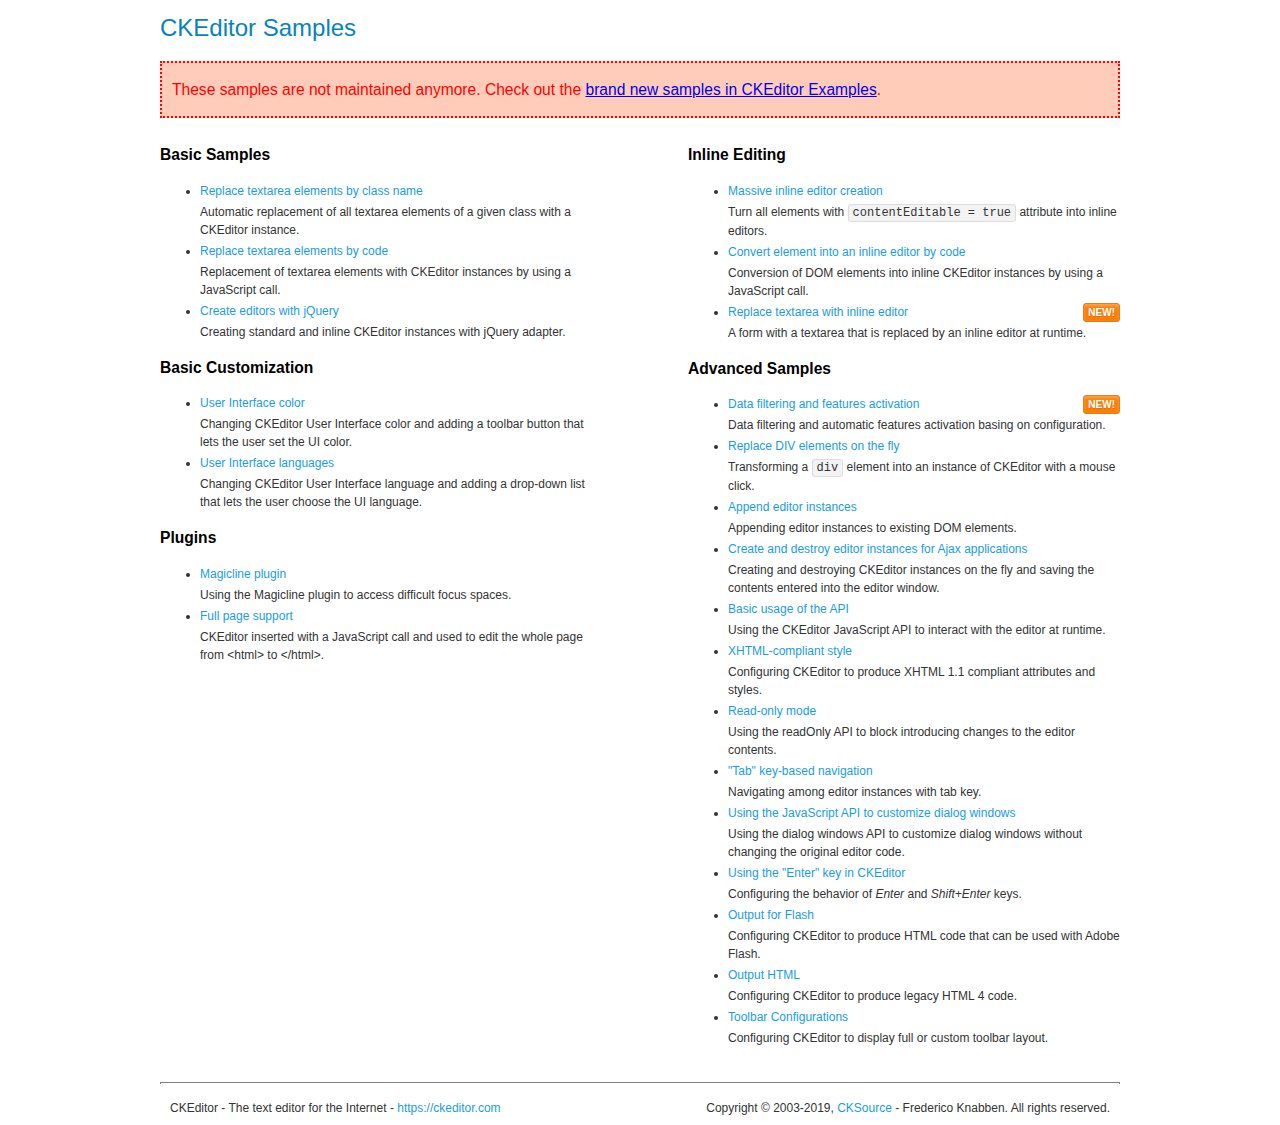
<file: FlaskBlog/static/ckeditor/samples/old/index.html>
<!DOCTYPE html>
<!--
Copyright (c) 2003-2019, CKSource - Frederico Knabben. All rights reserved.
For licensing, see LICENSE.md or https://ckeditor.com/legal/ckeditor-oss-license
-->
<html>
<head>
	<meta charset="utf-8">
	<title>CKEditor Samples</title>
	<link rel="stylesheet" href="sample.css">
</head>
<body>
	<h1 class="samples">
		CKEditor Samples
	</h1>
	<div class="warning deprecated">
		These samples are not maintained anymore. Check out the <a href="https://ckeditor.com/docs/ckeditor4/latest/examples/index.html">brand new samples in CKEditor Examples</a>.
	</div>
	<div class="twoColumns">
		<div class="twoColumnsLeft">
			<h2 class="samples">
				Basic Samples
			</h2>
			<dl class="samples">
				<dt><a class="samples" href="replacebyclass.html">Replace textarea elements by class name</a></dt>
				<dd>Automatic replacement of all textarea elements of a given class with a CKEditor instance.</dd>

				<dt><a class="samples" href="replacebycode.html">Replace textarea elements by code</a></dt>
				<dd>Replacement of textarea elements with CKEditor instances by using a JavaScript call.</dd>

				<dt><a class="samples" href="jquery.html">Create editors with jQuery</a></dt>
				<dd>Creating standard and inline CKEditor instances with jQuery adapter.</dd>
			</dl>

			<h2 class="samples">
				Basic Customization
			</h2>
			<dl class="samples">
				<dt><a class="samples" href="uicolor.html">User Interface color</a></dt>
				<dd>Changing CKEditor User Interface color and adding a toolbar button that lets the user set the UI color.</dd>

				<dt><a class="samples" href="uilanguages.html">User Interface languages</a></dt>
				<dd>Changing CKEditor User Interface language and adding a drop-down list that lets the user choose the UI language.</dd>
			</dl>


			<h2 class="samples">Plugins</h2>
<dl class="samples">
<dt><a class="samples" href="magicline/magicline.html">Magicline plugin</a></dt>
<dd>Using the Magicline plugin to access difficult focus spaces.</dd>

<dt><a class="samples" href="wysiwygarea/fullpage.html">Full page support</a></dt>
<dd>CKEditor inserted with a JavaScript call and used to edit the whole page from &lt;html&gt; to &lt;/html&gt;.</dd>
</dl>
		</div>
		<div class="twoColumnsRight">
			<h2 class="samples">
				Inline Editing
			</h2>
			<dl class="samples">
				<dt><a class="samples" href="inlineall.html">Massive inline editor creation</a></dt>
				<dd>Turn all elements with <code>contentEditable = true</code> attribute into inline editors.</dd>

				<dt><a class="samples" href="inlinebycode.html">Convert element into an inline editor by code</a></dt>
				<dd>Conversion of DOM elements into inline CKEditor instances by using a JavaScript call.</dd>

				<dt><a class="samples" href="inlinetextarea.html">Replace textarea with inline editor</a> <span class="new">New!</span></dt>
				<dd>A form with a textarea that is replaced by an inline editor at runtime.</dd>

				
			</dl>

			<h2 class="samples">
				Advanced Samples
			</h2>
			<dl class="samples">
				<dt><a class="samples" href="datafiltering.html">Data filtering and features activation</a> <span class="new">New!</span></dt>
				<dd>Data filtering and automatic features activation basing on configuration.</dd>

				<dt><a class="samples" href="divreplace.html">Replace DIV elements on the fly</a></dt>
				<dd>Transforming a <code>div</code> element into an instance of CKEditor with a mouse click.</dd>

				<dt><a class="samples" href="appendto.html">Append editor instances</a></dt>
				<dd>Appending editor instances to existing DOM elements.</dd>

				<dt><a class="samples" href="ajax.html">Create and destroy editor instances for Ajax applications</a></dt>
				<dd>Creating and destroying CKEditor instances on the fly and saving the contents entered into the editor window.</dd>

				<dt><a class="samples" href="api.html">Basic usage of the API</a></dt>
				<dd>Using the CKEditor JavaScript API to interact with the editor at runtime.</dd>

				<dt><a class="samples" href="xhtmlstyle.html">XHTML-compliant style</a></dt>
				<dd>Configuring CKEditor to produce XHTML 1.1 compliant attributes and styles.</dd>

				<dt><a class="samples" href="readonly.html">Read-only mode</a></dt>
				<dd>Using the readOnly API to block introducing changes to the editor contents.</dd>

				<dt><a class="samples" href="tabindex.html">"Tab" key-based navigation</a></dt>
				<dd>Navigating among editor instances with tab key.</dd>


				
<dt><a class="samples" href="dialog/dialog.html">Using the JavaScript API to customize dialog windows</a></dt>
<dd>Using the dialog windows API to customize dialog windows without changing the original editor code.</dd>

<dt><a class="samples" href="enterkey/enterkey.html">Using the &quot;Enter&quot; key in CKEditor</a></dt>
<dd>Configuring the behavior of <em>Enter</em> and <em>Shift+Enter</em> keys.</dd>

<dt><a class="samples" href="htmlwriter/outputforflash.html">Output for Flash</a></dt>
<dd>Configuring CKEditor to produce HTML code that can be used with Adobe Flash.</dd>

<dt><a class="samples" href="htmlwriter/outputhtml.html">Output HTML</a></dt>
<dd>Configuring CKEditor to produce legacy HTML 4 code.</dd>

<dt><a class="samples" href="toolbar/toolbar.html">Toolbar Configurations</a></dt>
<dd>Configuring CKEditor to display full or custom toolbar layout.</dd>

			</dl>
		</div>
	</div>
	<div id="footer">
		<hr>
		<p>
			CKEditor - The text editor for the Internet - <a class="samples" href="https://ckeditor.com/">https://ckeditor.com</a>
		</p>
		<p id="copy">
			Copyright &copy; 2003-2019, <a class="samples" href="https://cksource.com/">CKSource</a> - Frederico Knabben. All rights reserved.
		</p>
	</div>
</body>
</html>
</file>
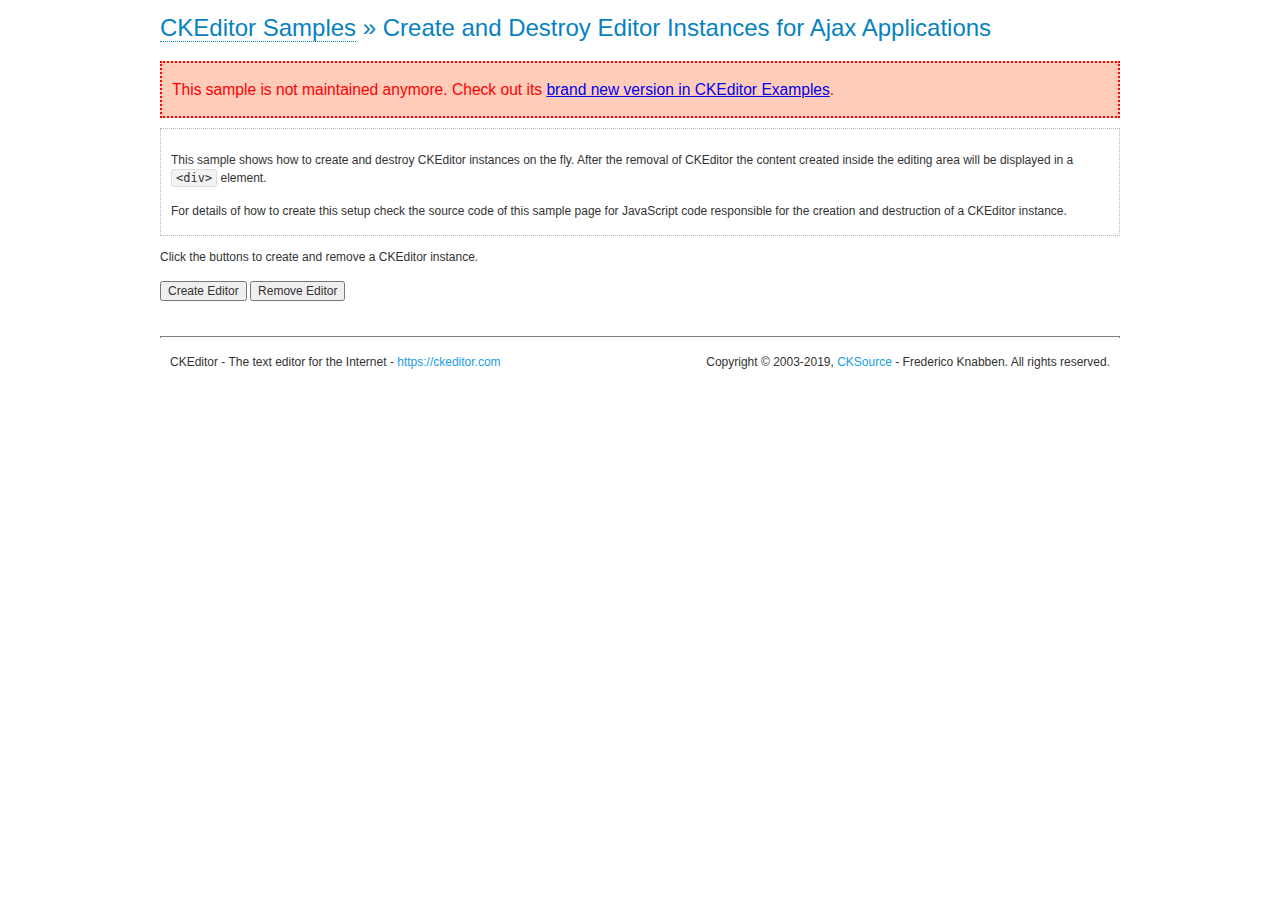
<file: FlaskBlog/static/ckeditor/samples/old/ajax.html>
<!DOCTYPE html>
<!--
Copyright (c) 2003-2019, CKSource - Frederico Knabben. All rights reserved.
For licensing, see LICENSE.md or https://ckeditor.com/legal/ckeditor-oss-license
-->
<html>
<head>
	<meta charset="utf-8">
	<title>Ajax &mdash; CKEditor Sample</title>
	<script src="../../ckeditor.js"></script>
	<link rel="stylesheet" href="sample.css">
	<script>

		var editor, html = '';

		function createEditor() {
			if ( editor )
				return;

			// Create a new editor inside the <div id="editor">, setting its value to html
			var config = {};
			editor = CKEDITOR.appendTo( 'editor', config, html );
		}

		function removeEditor() {
			if ( !editor )
				return;

			// Retrieve the editor contents. In an Ajax application, this data would be
			// sent to the server or used in any other way.
			document.getElementById( 'editorcontents' ).innerHTML = html = editor.getData();
			document.getElementById( 'contents' ).style.display = '';

			// Destroy the editor.
			editor.destroy();
			editor = null;
		}

	</script>
</head>
<body>
	<h1 class="samples">
		<a href="index.html">CKEditor Samples</a> &raquo; Create and Destroy Editor Instances for Ajax Applications
	</h1>
	<div class="warning deprecated">
		This sample is not maintained anymore. Check out its <a href="https://ckeditor.com/docs/ckeditor4/latest/examples/saveajax.html">brand new version in CKEditor Examples</a>.
	</div>
	<div class="description">
		<p>
			This sample shows how to create and destroy CKEditor instances on the fly. After the removal of CKEditor the content created inside the editing
			area will be displayed in a <code>&lt;div&gt;</code> element.
		</p>
		<p>
			For details of how to create this setup check the source code of this sample page
			for JavaScript code responsible for the creation and destruction of a CKEditor instance.
		</p>
	</div>
	<p>Click the buttons to create and remove a CKEditor instance.</p>
	<p>
		<input onclick="createEditor();" type="button" value="Create Editor">
		<input onclick="removeEditor();" type="button" value="Remove Editor">
	</p>
	<!-- This div will hold the editor. -->
	<div id="editor">
	</div>
	<div id="contents" style="display: none">
		<p>
			Edited Contents:
		</p>
		<!-- This div will be used to display the editor contents. -->
		<div id="editorcontents">
		</div>
	</div>
	<div id="footer">
		<hr>
		<p>
			CKEditor - The text editor for the Internet - <a class="samples" href="https://ckeditor.com/">https://ckeditor.com</a>
		</p>
		<p id="copy">
			Copyright &copy; 2003-2019, <a class="samples" href="https://cksource.com/">CKSource</a> - Frederico
			Knabben. All rights reserved.
		</p>
	</div>
</body>
</html>
</file>
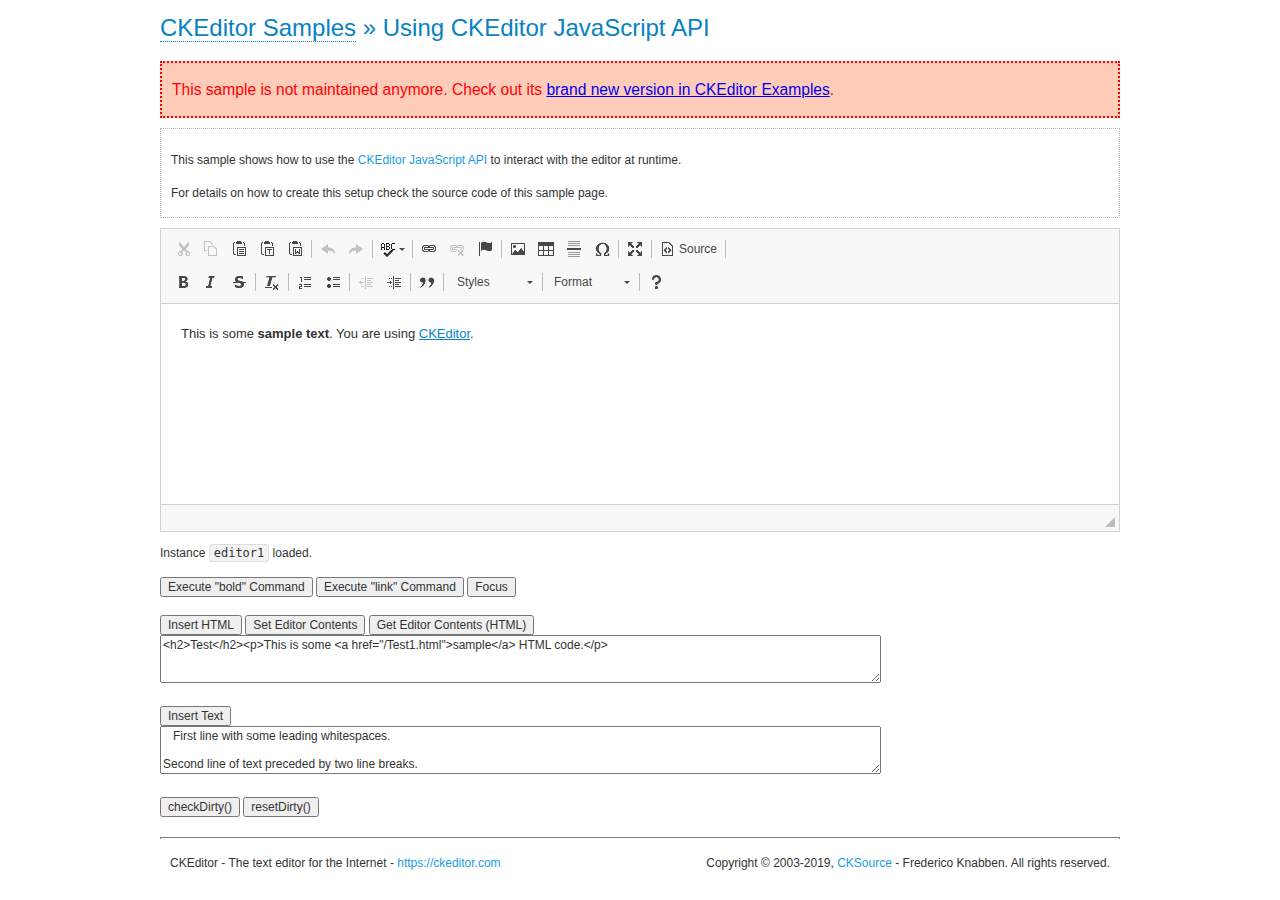
<file: FlaskBlog/static/ckeditor/samples/old/api.html>
<!DOCTYPE html>
<!--
Copyright (c) 2003-2019, CKSource - Frederico Knabben. All rights reserved.
For licensing, see LICENSE.md or https://ckeditor.com/legal/ckeditor-oss-license
-->
<html>
<head>
	<meta charset="utf-8">
	<title>API Usage &mdash; CKEditor Sample</title>
	<script src="../../ckeditor.js"></script>
	<link href="sample.css" rel="stylesheet">
	<script>

// The instanceReady event is fired, when an instance of CKEditor has finished
// its initialization.
CKEDITOR.on( 'instanceReady', function( ev ) {
	// Show the editor name and description in the browser status bar.
	document.getElementById( 'eMessage' ).innerHTML = 'Instance <code>' + ev.editor.name + '<\/code> loaded.';

	// Show this sample buttons.
	document.getElementById( 'eButtons' ).style.display = 'block';
});

function InsertHTML() {
	// Get the editor instance that we want to interact with.
	var editor = CKEDITOR.instances.editor1;
	var value = document.getElementById( 'htmlArea' ).value;

	// Check the active editing mode.
	if ( editor.mode == 'wysiwyg' )
	{
		// Insert HTML code.
		// https://ckeditor.com/docs/ckeditor4/latest/api/CKEDITOR_editor.html#method-insertHtml
		editor.insertHtml( value );
	}
	else
		alert( 'You must be in WYSIWYG mode!' );
}

function InsertText() {
	// Get the editor instance that we want to interact with.
	var editor = CKEDITOR.instances.editor1;
	var value = document.getElementById( 'txtArea' ).value;

	// Check the active editing mode.
	if ( editor.mode == 'wysiwyg' )
	{
		// Insert as plain text.
		// https://ckeditor.com/docs/ckeditor4/latest/api/CKEDITOR_editor.html#method-insertText
		editor.insertText( value );
	}
	else
		alert( 'You must be in WYSIWYG mode!' );
}

function SetContents() {
	// Get the editor instance that we want to interact with.
	var editor = CKEDITOR.instances.editor1;
	var value = document.getElementById( 'htmlArea' ).value;

	// Set editor contents (replace current contents).
	// https://ckeditor.com/docs/ckeditor4/latest/api/CKEDITOR_editor.html#method-setData
	editor.setData( value );
}

function GetContents() {
	// Get the editor instance that you want to interact with.
	var editor = CKEDITOR.instances.editor1;

	// Get editor contents
	// https://ckeditor.com/docs/ckeditor4/latest/api/CKEDITOR_editor.html#method-getData
	alert( editor.getData() );
}

function ExecuteCommand( commandName ) {
	// Get the editor instance that we want to interact with.
	var editor = CKEDITOR.instances.editor1;

	// Check the active editing mode.
	if ( editor.mode == 'wysiwyg' )
	{
		// Execute the command.
		// https://ckeditor.com/docs/ckeditor4/latest/api/CKEDITOR_editor.html#method-execCommand
		editor.execCommand( commandName );
	}
	else
		alert( 'You must be in WYSIWYG mode!' );
}

function CheckDirty() {
	// Get the editor instance that we want to interact with.
	var editor = CKEDITOR.instances.editor1;
	// Checks whether the current editor contents present changes when compared
	// to the contents loaded into the editor at startup
	// https://ckeditor.com/docs/ckeditor4/latest/api/CKEDITOR_editor.html#method-checkDirty
	alert( editor.checkDirty() );
}

function ResetDirty() {
	// Get the editor instance that we want to interact with.
	var editor = CKEDITOR.instances.editor1;
	// Resets the "dirty state" of the editor (see CheckDirty())
	// https://ckeditor.com/docs/ckeditor4/latest/api/CKEDITOR_editor.html#method-resetDirty
	editor.resetDirty();
	alert( 'The "IsDirty" status has been reset' );
}

function Focus() {
	CKEDITOR.instances.editor1.focus();
}

function onFocus() {
	document.getElementById( 'eMessage' ).innerHTML = '<b>' + this.name + ' is focused </b>';
}

function onBlur() {
	document.getElementById( 'eMessage' ).innerHTML = this.name + ' lost focus';
}

	</script>

</head>
<body>
	<h1 class="samples">
		<a href="index.html">CKEditor Samples</a> &raquo; Using CKEditor JavaScript API
	</h1>
	<div class="warning deprecated">
		This sample is not maintained anymore. Check out its <a href="https://ckeditor.com/docs/ckeditor4/latest/examples/api.html">brand new version in CKEditor Examples</a>.
	</div>
	<div class="description">
	<p>
		This sample shows how to use the
		<a class="samples" href="https://ckeditor.com/docs/ckeditor4/latest/api/CKEDITOR_editor.html">CKEditor JavaScript API</a>
		to interact with the editor at runtime.
	</p>
	<p>
		For details on how to create this setup check the source code of this sample page.
	</p>
	</div>

	<!-- This <div> holds alert messages to be display in the sample page. -->
	<div id="alerts">
		<noscript>
			<p>
				<strong>CKEditor requires JavaScript to run</strong>. In a browser with no JavaScript
				support, like yours, you should still see the contents (HTML data) and you should
				be able to edit it normally, without a rich editor interface.
			</p>
		</noscript>
	</div>
	<form action="../../../samples/sample_posteddata.php" method="post">
		<textarea cols="100" id="editor1" name="editor1" rows="10">&lt;p&gt;This is some &lt;strong&gt;sample text&lt;/strong&gt;. You are using &lt;a href="https://ckeditor.com/"&gt;CKEditor&lt;/a&gt;.&lt;/p&gt;</textarea>

		<script>
			// Replace the <textarea id="editor1"> with an CKEditor instance.
			CKEDITOR.replace( 'editor1', {
				on: {
					focus: onFocus,
					blur: onBlur,

					// Check for availability of corresponding plugins.
					pluginsLoaded: function( evt ) {
						var doc = CKEDITOR.document, ed = evt.editor;
						if ( !ed.getCommand( 'bold' ) )
							doc.getById( 'exec-bold' ).hide();
						if ( !ed.getCommand( 'link' ) )
							doc.getById( 'exec-link' ).hide();
					}
				}
			});
		</script>

		<p id="eMessage">
		</p>

		<div id="eButtons" style="display: none">
			<input id="exec-bold" onclick="ExecuteCommand('bold');" type="button" value="Execute &quot;bold&quot; Command">
			<input id="exec-link" onclick="ExecuteCommand('link');" type="button" value="Execute &quot;link&quot; Command">
			<input onclick="Focus();" type="button" value="Focus">
			<br><br>
			<input onclick="InsertHTML();" type="button" value="Insert HTML">
			<input onclick="SetContents();" type="button" value="Set Editor Contents">
			<input onclick="GetContents();" type="button" value="Get Editor Contents (HTML)">
			<br>
			<textarea cols="100" id="htmlArea" rows="3">&lt;h2&gt;Test&lt;/h2&gt;&lt;p&gt;This is some &lt;a href="/Test1.html"&gt;sample&lt;/a&gt; HTML code.&lt;/p&gt;</textarea>
			<br>
			<br>
			<input onclick="InsertText();" type="button" value="Insert Text">
			<br>
			<textarea cols="100" id="txtArea" rows="3">   First line with some leading whitespaces.

Second line of text preceded by two line breaks.</textarea>
			<br>
			<br>
			<input onclick="CheckDirty();" type="button" value="checkDirty()">
			<input onclick="ResetDirty();" type="button" value="resetDirty()">
		</div>
	</form>
	<div id="footer">
		<hr>
		<p>
			CKEditor - The text editor for the Internet - <a class="samples" href="https://ckeditor.com/">https://ckeditor.com</a>
		</p>
		<p id="copy">
			Copyright &copy; 2003-2019, <a class="samples" href="https://cksource.com/">CKSource</a> - Frederico
			Knabben. All rights reserved.
		</p>
	</div>
</body>
</html>
</file>
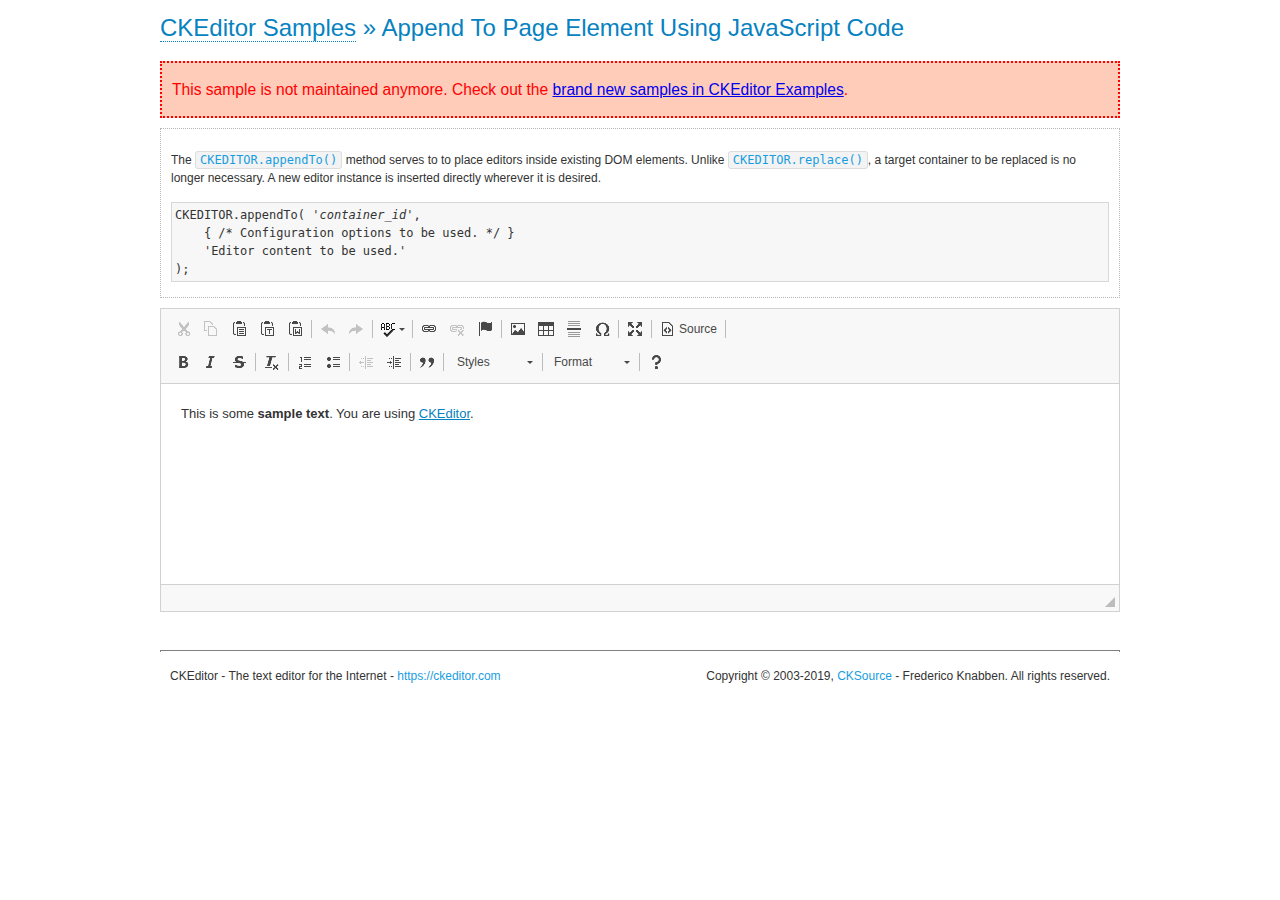
<file: FlaskBlog/static/ckeditor/samples/old/appendto.html>
<!DOCTYPE html>
<!--
Copyright (c) 2003-2019, CKSource - Frederico Knabben. All rights reserved.
For licensing, see LICENSE.md or https://ckeditor.com/legal/ckeditor-oss-license
-->
<html>
<head>
	<meta charset="utf-8">
	<title>Append To Page Element Using JavaScript Code &mdash; CKEditor Sample</title>
	<script src="../../ckeditor.js"></script>
	<link rel="stylesheet" href="sample.css">
</head>
<body>
	<h1 class="samples">
		<a href="index.html">CKEditor Samples</a> &raquo; Append To Page Element Using JavaScript Code
	</h1>
	<div class="warning deprecated">
		This sample is not maintained anymore. Check out the <a href="https://ckeditor.com/docs/ckeditor4/latest/examples/index.html">brand new samples in CKEditor Examples</a>.
	</div>
	<div id="section1">
		<div class="description">
			<p>
				The <code><a class="samples" href="https://ckeditor.com/docs/ckeditor4/latest/api/CKEDITOR.html#method-appendTo">CKEDITOR.appendTo()</a></code> method serves to to place editors inside existing DOM elements. Unlike <code><a class="samples" href="https://ckeditor.com/docs/ckeditor4/latest/api/CKEDITOR.html#method-replace">CKEDITOR.replace()</a></code>,
				a target container to be replaced is no longer necessary. A new editor
				instance is inserted directly wherever it is desired.
			</p>
<pre class="samples">CKEDITOR.appendTo( '<em>container_id</em>',
	{ /* Configuration options to be used. */ }
	'Editor content to be used.'
);</pre>
		</div>
		<script>

			// This call can be placed at any point after the
			// DOM element to append CKEditor to or inside the <head><script>
			// in a window.onload event handler.

			// Append a CKEditor instance using the default configuration and the
			// provided content to the <div> element of ID "section1".
			CKEDITOR.appendTo( 'section1',
				null,
				'<p>This is some <strong>sample text</strong>. You are using <a href="https://ckeditor.com/">CKEditor</a>.</p>'
			);

		</script>
	</div>
	<br>
	<div id="footer">
		<hr>
		<p>
			CKEditor - The text editor for the Internet - <a class="samples" href="https://ckeditor.com/">https://ckeditor.com</a>
		</p>
		<p id="copy">
			Copyright &copy; 2003-2019, <a class="samples" href="https://cksource.com/">CKSource</a> - Frederico
			Knabben. All rights reserved.
		</p>
	</div>
</body>
</html>
</file>
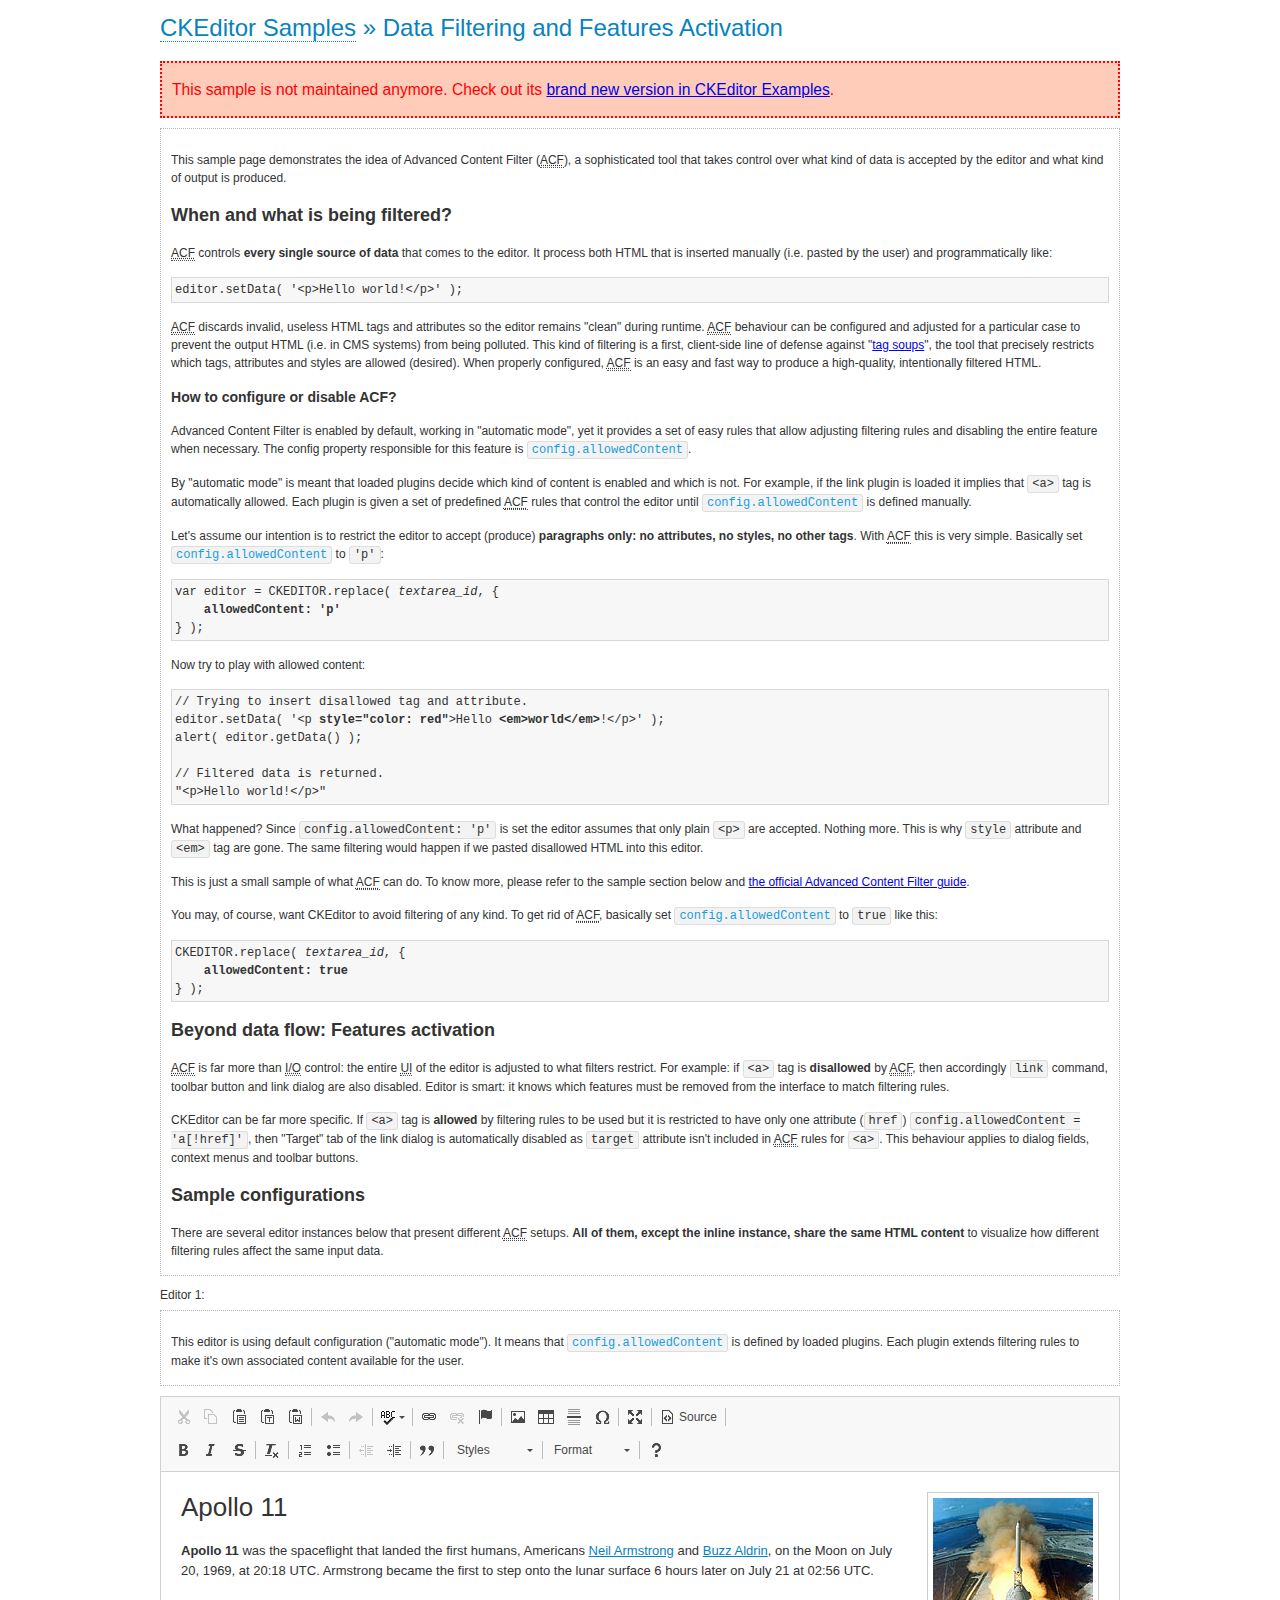
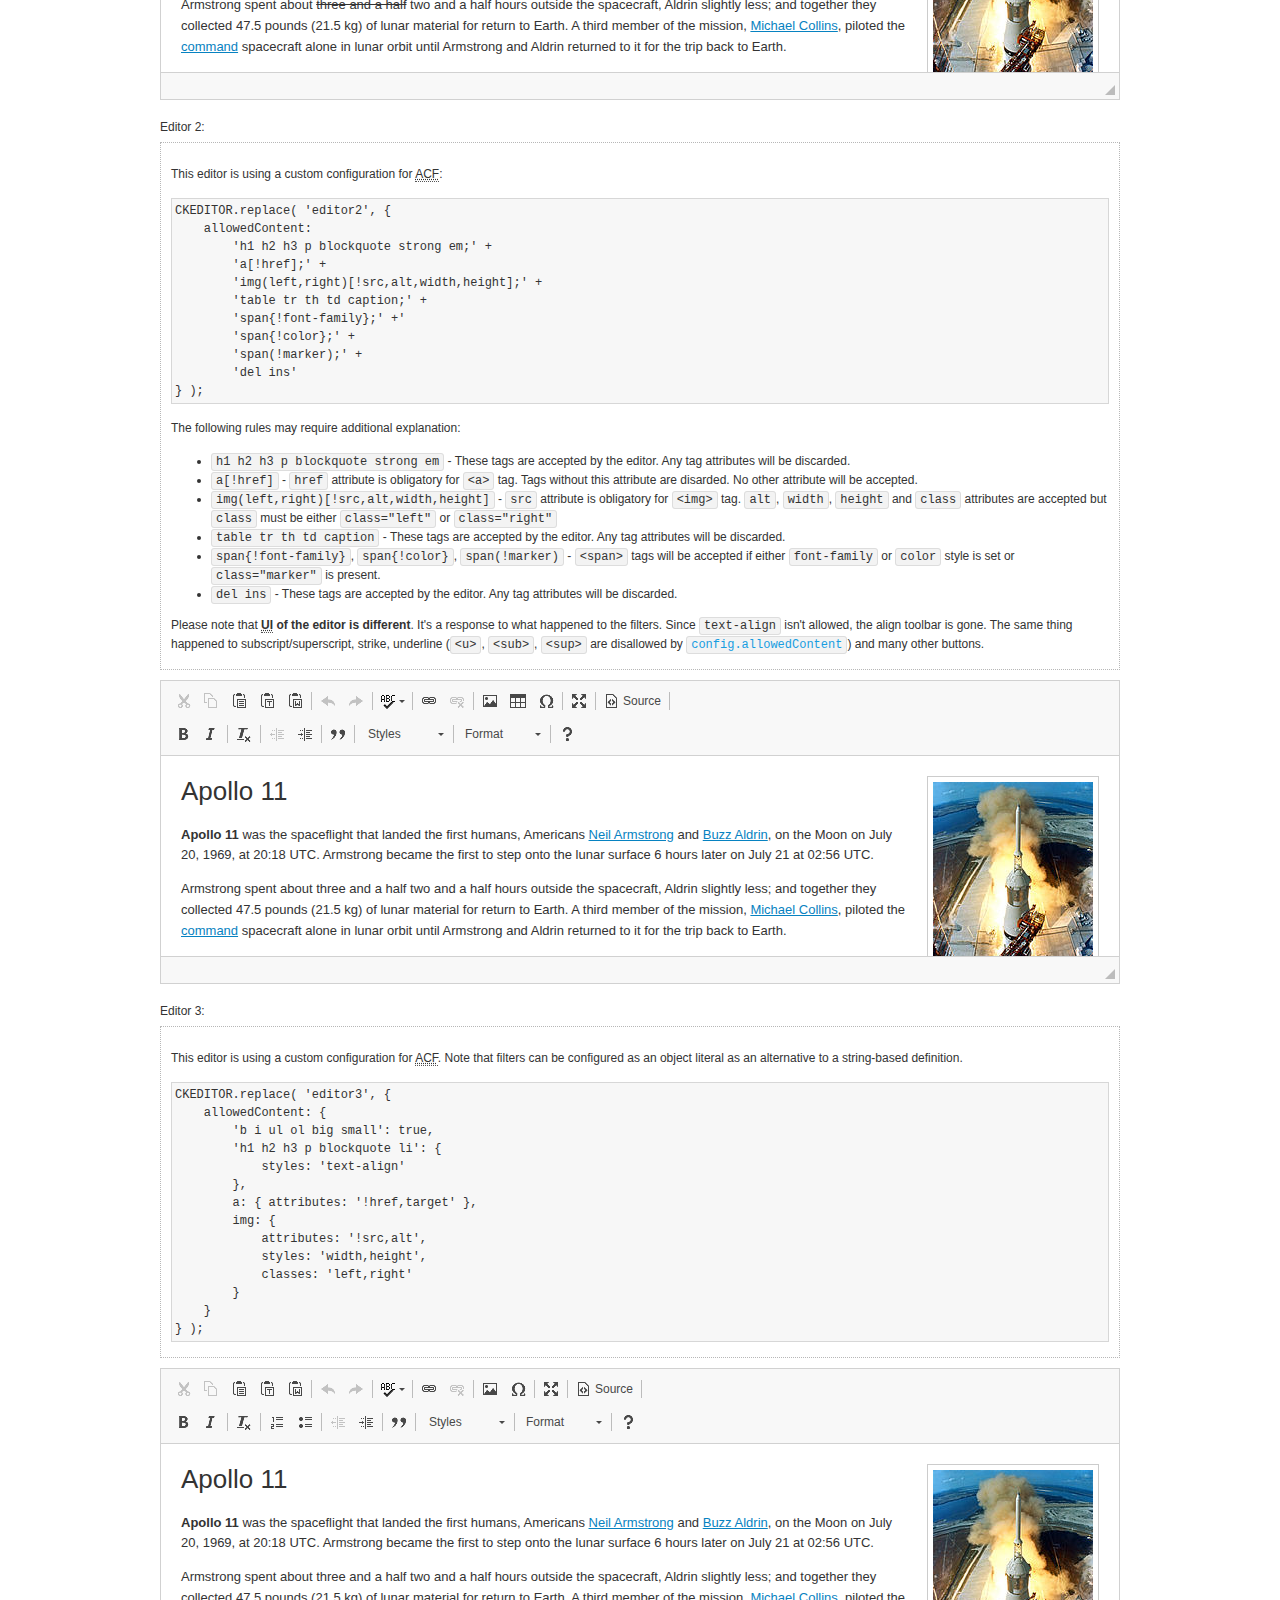
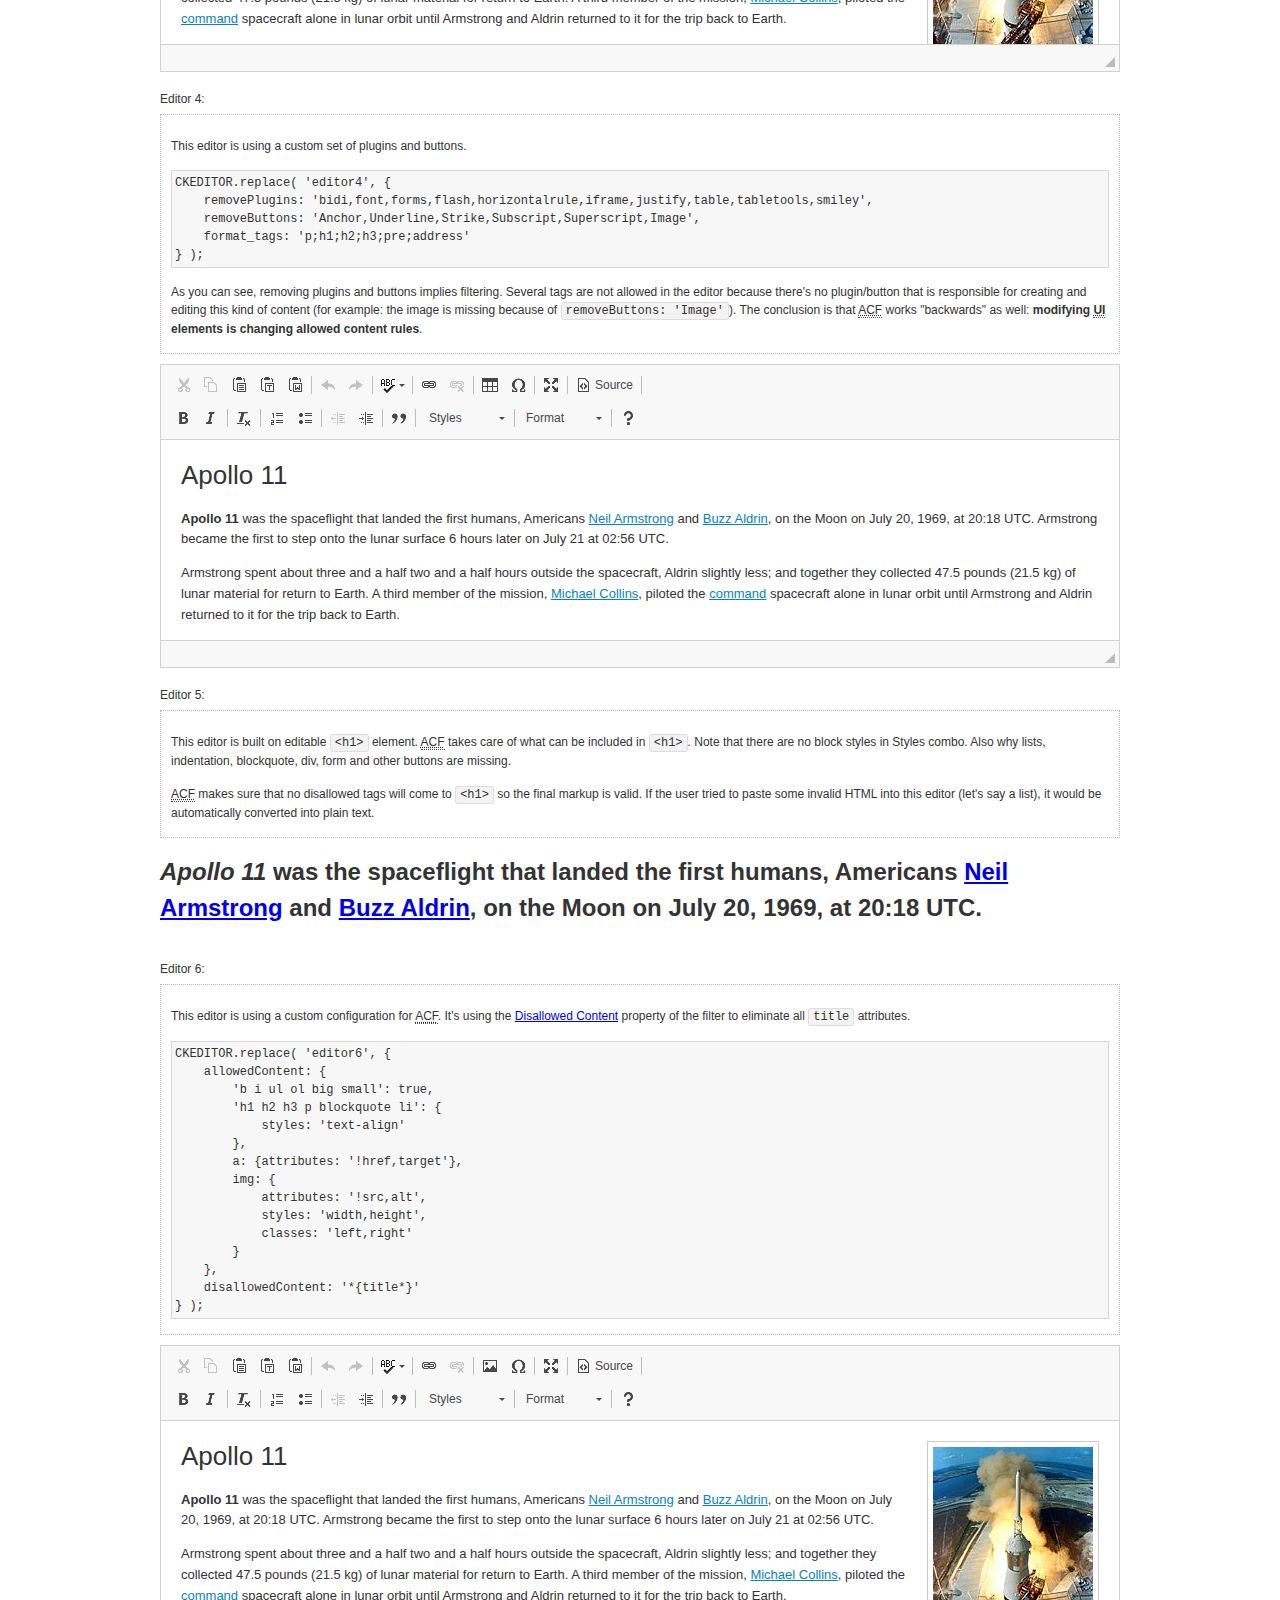
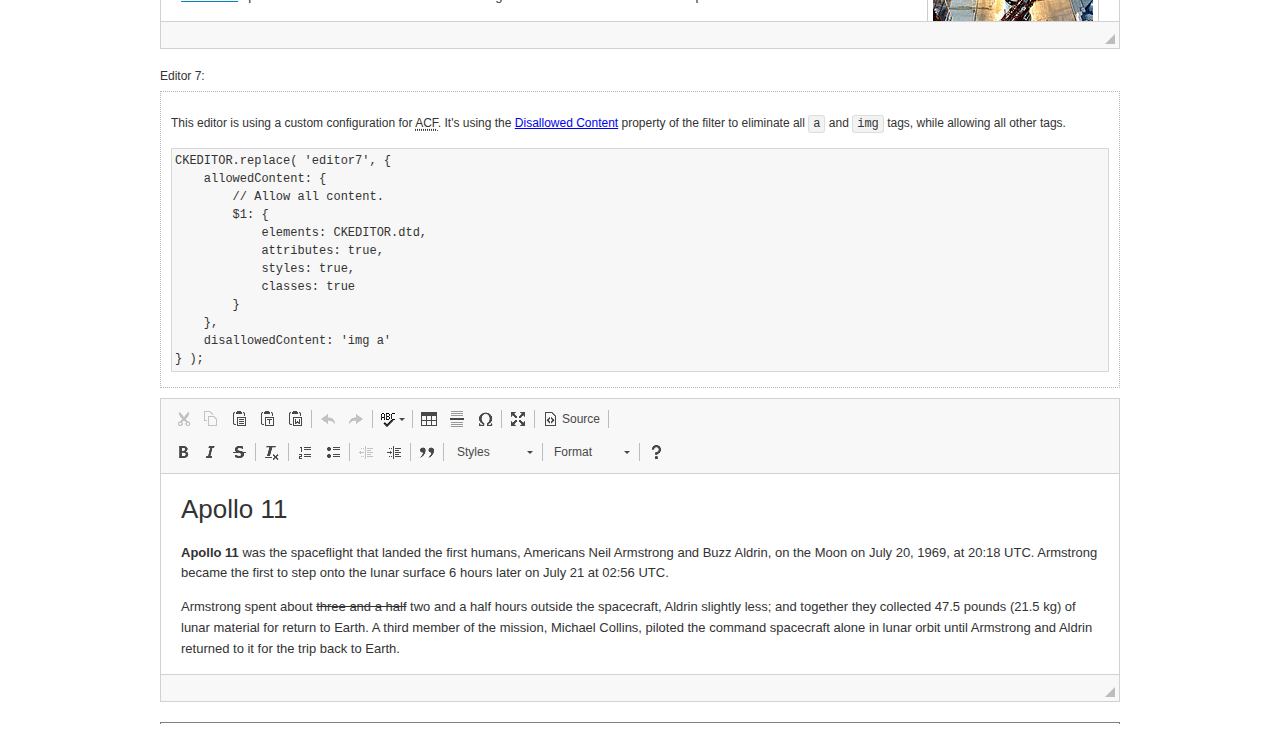
<file: FlaskBlog/static/ckeditor/samples/old/datafiltering.html>
<!DOCTYPE html>
<!--
Copyright (c) 2003-2019, CKSource - Frederico Knabben. All rights reserved.
For licensing, see LICENSE.md or https://ckeditor.com/legal/ckeditor-oss-license
-->
<html>
<head>
	<meta charset="utf-8">
	<title>Data Filtering &mdash; CKEditor Sample</title>
	<script src="../../ckeditor.js"></script>
	<link rel="stylesheet" href="sample.css">
	<script>
		// Remove advanced tabs for all editors.
		CKEDITOR.config.removeDialogTabs = 'image:advanced;link:advanced;flash:advanced;creatediv:advanced;editdiv:advanced';
	</script>
</head>
<body>
	<h1 class="samples">
		<a href="index.html">CKEditor Samples</a> &raquo; Data Filtering and Features Activation
	</h1>
	<div class="warning deprecated">
		This sample is not maintained anymore. Check out its <a href="https://ckeditor.com/docs/ckeditor4/latest/examples/acf.html">brand new version in CKEditor Examples</a>.
	</div>
	<div class="description">
		<p>
			This sample page demonstrates the idea of Advanced Content Filter
			(<abbr title="Advanced Content Filter">ACF</abbr>), a sophisticated
			tool that takes control over what kind of data is accepted by the editor and what
			kind of output is produced.
		</p>
		<h2>When and what is being filtered?</h2>
		<p>
			<abbr title="Advanced Content Filter">ACF</abbr> controls
			<strong>every single source of data</strong> that comes to the editor.
			It process both HTML that is inserted manually (i.e. pasted by the user)
			and programmatically like:
		</p>
<pre class="samples">
editor.setData( '&lt;p&gt;Hello world!&lt;/p&gt;' );
</pre>
		<p>
			<abbr title="Advanced Content Filter">ACF</abbr> discards invalid,
			useless HTML tags and attributes so the editor remains "clean" during
			runtime. <abbr title="Advanced Content Filter">ACF</abbr> behaviour
			can be configured and adjusted for a particular case to prevent the
			output HTML (i.e. in CMS systems) from being polluted.

			This kind of filtering is a first, client-side line of defense
			against "<a href="http://en.wikipedia.org/wiki/Tag_soup">tag soups</a>",
			the tool that precisely restricts which tags, attributes and styles
			are allowed (desired). When properly configured, <abbr title="Advanced Content Filter">ACF</abbr>
			is an easy and fast way to produce a high-quality, intentionally filtered HTML.
		</p>

		<h3>How to configure or disable ACF?</h3>
		<p>
			Advanced Content Filter is enabled by default, working in "automatic mode", yet
			it provides a set of easy rules that allow adjusting filtering rules
			and disabling the entire feature when necessary. The config property
			responsible for this feature is <code><a class="samples"
			href="https://ckeditor.com/docs/ckeditor4/latest/api/CKEDITOR_config.html#cfg-allowedContent">config.allowedContent</a></code>.
		</p>
		<p>
			By "automatic mode" is meant that loaded plugins decide which kind
			of content is enabled and which is not. For example, if the link
			plugin is loaded it implies that <code>&lt;a&gt;</code> tag is
			automatically allowed. Each plugin is given a set
			of predefined <abbr title="Advanced Content Filter">ACF</abbr> rules
			that control the editor until <code><a class="samples"
			href="https://ckeditor.com/docs/ckeditor4/latest/api/CKEDITOR_config.html#cfg-allowedContent">
			config.allowedContent</a></code>
			is defined manually.
		</p>
		<p>
			Let's assume our intention is to restrict the editor to accept (produce) <strong>paragraphs
			only: no attributes, no styles, no other tags</strong>.
			With <abbr title="Advanced Content Filter">ACF</abbr>
			this is very simple. Basically set <code><a class="samples"
			href="https://ckeditor.com/docs/ckeditor4/latest/api/CKEDITOR_config.html#cfg-allowedContent">
			config.allowedContent</a></code> to <code>'p'</code>:
		</p>
<pre class="samples">
var editor = CKEDITOR.replace( <em>textarea_id</em>, {
	<strong>allowedContent: 'p'</strong>
} );
</pre>
		<p>
			Now try to play with allowed content:
		</p>
<pre class="samples">
// Trying to insert disallowed tag and attribute.
editor.setData( '&lt;p <strong>style="color: red"</strong>&gt;Hello <strong>&lt;em&gt;world&lt;/em&gt;</strong>!&lt;/p&gt;' );
alert( editor.getData() );

// Filtered data is returned.
"&lt;p&gt;Hello world!&lt;/p&gt;"
</pre>
		<p>
			What happened? Since <code>config.allowedContent: 'p'</code> is set the editor assumes
			that only plain <code>&lt;p&gt;</code> are accepted. Nothing more. This is why
			<code>style</code> attribute and <code>&lt;em&gt;</code> tag are gone. The same
			filtering would happen if we pasted disallowed HTML into this editor.
		</p>
		<p>
			This is just a small sample of what <abbr title="Advanced Content Filter">ACF</abbr>
			can do. To know more, please refer to the sample section below and
			<a href="https://ckeditor.com/docs/ckeditor4/latest/guide/dev_advanced_content_filter.html">the official Advanced Content Filter guide</a>.
		</p>
		<p>
			You may, of course, want CKEditor to avoid filtering of any kind.
			To get rid of <abbr title="Advanced Content Filter">ACF</abbr>,
			basically set <code><a class="samples"
			href="https://ckeditor.com/docs/ckeditor4/latest/api/CKEDITOR_config.html#cfg-allowedContent">
			config.allowedContent</a></code> to <code>true</code> like this:
		</p>
<pre class="samples">
CKEDITOR.replace( <em>textarea_id</em>, {
	<strong>allowedContent: true</strong>
} );
</pre>

		<h2>Beyond data flow: Features activation</h2>
		<p>
			<abbr title="Advanced Content Filter">ACF</abbr> is far more than
			<abbr title="Input/Output">I/O</abbr> control: the entire
			<abbr title="User Interface">UI</abbr> of the editor is adjusted to what
			filters restrict. For example: if <code>&lt;a&gt;</code> tag is
			<strong>disallowed</strong>
			by <abbr title="Advanced Content Filter">ACF</abbr>,
			then accordingly <code>link</code> command, toolbar button and link dialog
			are also disabled. Editor is smart: it knows which features must be
			removed from the interface to match filtering rules.
		</p>
		<p>
			CKEditor can be far more specific. If <code>&lt;a&gt;</code> tag is
			<strong>allowed</strong> by filtering rules to be used but it is restricted
			to have only one attribute (<code>href</code>)
			<code>config.allowedContent = 'a[!href]'</code>, then
			"Target" tab of the link dialog is automatically disabled as <code>target</code>
			attribute isn't included in <abbr title="Advanced Content Filter">ACF</abbr> rules
			for <code>&lt;a&gt;</code>. This behaviour applies to dialog fields, context
			menus and toolbar buttons.
		</p>

		<h2>Sample configurations</h2>
		<p>
			There are several editor instances below that present different
			<abbr title="Advanced Content Filter">ACF</abbr> setups. <strong>All of them,
			except the inline instance, share the same HTML content</strong> to visualize
			how different filtering rules affect the same input data.
		</p>
	</div>

	<div>
		<label for="editor1">
			Editor 1:
		</label>
		<div class="description">
			<p>
				This editor is using default configuration ("automatic mode"). It means that
				<code><a class="samples"
				href="https://ckeditor.com/docs/ckeditor4/latest/api/CKEDITOR_config.html#cfg-allowedContent">
				config.allowedContent</a></code> is defined by loaded plugins.
				Each plugin extends filtering rules to make it's own associated content
				available for the user.
			</p>
		</div>
		<textarea cols="80" id="editor1" name="editor1" rows="10">
			&lt;h1&gt;&lt;img alt=&quot;Saturn V carrying Apollo 11&quot; class=&quot;right&quot; src=&quot;assets/sample.jpg&quot;/&gt; Apollo 11&lt;/h1&gt; &lt;p&gt;&lt;b&gt;Apollo 11&lt;/b&gt; was the spaceflight that landed the first humans, Americans &lt;a href=&quot;http://en.wikipedia.org/wiki/Neil_Armstrong&quot; title=&quot;Neil Armstrong&quot;&gt;Neil Armstrong&lt;/a&gt; and &lt;a href=&quot;http://en.wikipedia.org/wiki/Buzz_Aldrin&quot; title=&quot;Buzz Aldrin&quot;&gt;Buzz Aldrin&lt;/a&gt;, on the Moon on July 20, 1969, at 20:18 UTC. Armstrong became the first to step onto the lunar surface 6 hours later on July 21 at 02:56 UTC.&lt;/p&gt; &lt;p&gt;Armstrong spent about &lt;s&gt;three and a half&lt;/s&gt; two and a half hours outside the spacecraft, Aldrin slightly less; and together they collected 47.5 pounds (21.5&amp;nbsp;kg) of lunar material for return to Earth. A third member of the mission, &lt;a href=&quot;http://en.wikipedia.org/wiki/Michael_Collins_(astronaut)&quot; title=&quot;Michael Collins (astronaut)&quot;&gt;Michael Collins&lt;/a&gt;, piloted the &lt;a href=&quot;http://en.wikipedia.org/wiki/Apollo_Command/Service_Module&quot; title=&quot;Apollo Command/Service Module&quot;&gt;command&lt;/a&gt; spacecraft alone in lunar orbit until Armstrong and Aldrin returned to it for the trip back to Earth.&lt;/p&gt; &lt;h2&gt;Broadcasting and &lt;em&gt;quotes&lt;/em&gt; &lt;a id=&quot;quotes&quot; name=&quot;quotes&quot;&gt;&lt;/a&gt;&lt;/h2&gt; &lt;p&gt;Broadcast on live TV to a world-wide audience, Armstrong stepped onto the lunar surface and described the event as:&lt;/p&gt; &lt;blockquote&gt;&lt;p&gt;One small step for [a] man, one giant leap for mankind.&lt;/p&gt;&lt;/blockquote&gt; &lt;p&gt;Apollo 11 effectively ended the &lt;a href=&quot;http://en.wikipedia.org/wiki/Space_Race&quot; title=&quot;Space Race&quot;&gt;Space Race&lt;/a&gt; and fulfilled a national goal proposed in 1961 by the late U.S. President &lt;a href=&quot;http://en.wikipedia.org/wiki/John_F._Kennedy&quot; title=&quot;John F. Kennedy&quot;&gt;John F. Kennedy&lt;/a&gt; in a speech before the United States Congress:&lt;/p&gt; &lt;blockquote&gt;&lt;p&gt;[...] before this decade is out, of landing a man on the Moon and returning him safely to the Earth.&lt;/p&gt;&lt;/blockquote&gt; &lt;h2&gt;Technical details &lt;a id=&quot;tech-details&quot; name=&quot;tech-details&quot;&gt;&lt;/a&gt;&lt;/h2&gt; &lt;table align=&quot;right&quot; border=&quot;1&quot; bordercolor=&quot;#ccc&quot; cellpadding=&quot;5&quot; cellspacing=&quot;0&quot; style=&quot;border-collapse:collapse;margin:10px 0 10px 15px;&quot;&gt; &lt;caption&gt;&lt;strong&gt;Mission crew&lt;/strong&gt;&lt;/caption&gt; &lt;thead&gt; &lt;tr&gt; &lt;th scope=&quot;col&quot;&gt;Position&lt;/th&gt; &lt;th scope=&quot;col&quot;&gt;Astronaut&lt;/th&gt; &lt;/tr&gt; &lt;/thead&gt; &lt;tbody&gt; &lt;tr&gt; &lt;td&gt;Commander&lt;/td&gt; &lt;td&gt;Neil A. Armstrong&lt;/td&gt; &lt;/tr&gt; &lt;tr&gt; &lt;td&gt;Command Module Pilot&lt;/td&gt; &lt;td&gt;Michael Collins&lt;/td&gt; &lt;/tr&gt; &lt;tr&gt; &lt;td&gt;Lunar Module Pilot&lt;/td&gt; &lt;td&gt;Edwin &amp;quot;Buzz&amp;quot; E. Aldrin, Jr.&lt;/td&gt; &lt;/tr&gt; &lt;/tbody&gt; &lt;/table&gt; &lt;p&gt;Launched by a &lt;strong&gt;Saturn V&lt;/strong&gt; rocket from &lt;a href=&quot;http://en.wikipedia.org/wiki/Kennedy_Space_Center&quot; title=&quot;Kennedy Space Center&quot;&gt;Kennedy Space Center&lt;/a&gt; in Merritt Island, Florida on July 16, Apollo 11 was the fifth manned mission of &lt;a href=&quot;http://en.wikipedia.org/wiki/NASA&quot; title=&quot;NASA&quot;&gt;NASA&lt;/a&gt;&amp;#39;s Apollo program. The Apollo spacecraft had three parts:&lt;/p&gt; &lt;ol&gt; &lt;li&gt;&lt;strong&gt;Command Module&lt;/strong&gt; with a cabin for the three astronauts which was the only part which landed back on Earth&lt;/li&gt; &lt;li&gt;&lt;strong&gt;Service Module&lt;/strong&gt; which supported the Command Module with propulsion, electrical power, oxygen and water&lt;/li&gt; &lt;li&gt;&lt;strong&gt;Lunar Module&lt;/strong&gt; for landing on the Moon.&lt;/li&gt; &lt;/ol&gt; &lt;p&gt;After being sent to the Moon by the Saturn V&amp;#39;s upper stage, the astronauts separated the spacecraft from it and travelled for three days until they entered into lunar orbit. Armstrong and Aldrin then moved into the Lunar Module and landed in the &lt;a href=&quot;http://en.wikipedia.org/wiki/Mare_Tranquillitatis&quot; title=&quot;Mare Tranquillitatis&quot;&gt;Sea of Tranquility&lt;/a&gt;. They stayed a total of about 21 and a half hours on the lunar surface. After lifting off in the upper part of the Lunar Module and rejoining Collins in the Command Module, they returned to Earth and landed in the &lt;a href=&quot;http://en.wikipedia.org/wiki/Pacific_Ocean&quot; title=&quot;Pacific Ocean&quot;&gt;Pacific Ocean&lt;/a&gt; on July 24.&lt;/p&gt; &lt;hr/&gt; &lt;p style=&quot;text-align: right;&quot;&gt;&lt;small&gt;Source: &lt;a href=&quot;http://en.wikipedia.org/wiki/Apollo_11&quot;&gt;Wikipedia.org&lt;/a&gt;&lt;/small&gt;&lt;/p&gt;
		</textarea>

		<script>

			CKEDITOR.replace( 'editor1' );

		</script>
	</div>

	<br>

	<div>
		<label for="editor2">
			Editor 2:
		</label>
		<div class="description">
			<p>
				This editor is using a custom configuration for
				<abbr title="Advanced Content Filter">ACF</abbr>:
			</p>
<pre class="samples">
CKEDITOR.replace( 'editor2', {
	allowedContent:
		'h1 h2 h3 p blockquote strong em;' +
		'a[!href];' +
		'img(left,right)[!src,alt,width,height];' +
		'table tr th td caption;' +
		'span{!font-family};' +'
		'span{!color};' +
		'span(!marker);' +
		'del ins'
} );
</pre>
			<p>
				The following rules may require additional explanation:
			</p>
			<ul>
				<li>
					<code>h1 h2 h3 p blockquote strong em</code> - These tags
					are accepted by the editor. Any tag attributes will be discarded.
				</li>
				<li>
					<code>a[!href]</code> - <code>href</code> attribute is obligatory
					for <code>&lt;a&gt;</code> tag. Tags without this attribute
					are disarded. No other attribute will be accepted.
				</li>
				<li>
					<code>img(left,right)[!src,alt,width,height]</code> - <code>src</code>
					attribute is obligatory for <code>&lt;img&gt;</code> tag.
					<code>alt</code>, <code>width</code>, <code>height</code>
					and <code>class</code> attributes are accepted but
					<code>class</code> must be either <code>class="left"</code>
					or <code>class="right"</code>
				</li>
				<li>
					<code>table tr th td caption</code> - These tags
					are accepted by the editor. Any tag attributes will be discarded.
				</li>
				<li>
					<code>span{!font-family}</code>, <code>span{!color}</code>,
					<code>span(!marker)</code> - <code>&lt;span&gt;</code> tags
					will be accepted if either <code>font-family</code> or
					<code>color</code> style is set or <code>class="marker"</code>
					is present.
				</li>
				<li>
					<code>del ins</code> - These tags
					are accepted by the editor. Any tag attributes will be discarded.
				</li>
			</ul>
			<p>
				Please note that <strong><abbr title="User Interface">UI</abbr> of the
				editor is different</strong>. It's a response to what happened to the filters.
				Since <code>text-align</code> isn't allowed, the align toolbar is gone.
				The same thing happened to subscript/superscript, strike, underline
				(<code>&lt;u&gt;</code>, <code>&lt;sub&gt;</code>, <code>&lt;sup&gt;</code>
				are disallowed by <code><a class="samples"
				href="https://ckeditor.com/docs/ckeditor4/latest/api/CKEDITOR_config.html#cfg-allowedContent">
				config.allowedContent</a></code>) and many other buttons.
			</p>
		</div>
		<textarea cols="80" id="editor2" name="editor2" rows="10">
			&lt;h1&gt;&lt;img alt=&quot;Saturn V carrying Apollo 11&quot; class=&quot;right&quot; src=&quot;assets/sample.jpg&quot;/&gt; Apollo 11&lt;/h1&gt; &lt;p&gt;&lt;b&gt;Apollo 11&lt;/b&gt; was the spaceflight that landed the first humans, Americans &lt;a href=&quot;http://en.wikipedia.org/wiki/Neil_Armstrong&quot; title=&quot;Neil Armstrong&quot;&gt;Neil Armstrong&lt;/a&gt; and &lt;a href=&quot;http://en.wikipedia.org/wiki/Buzz_Aldrin&quot; title=&quot;Buzz Aldrin&quot;&gt;Buzz Aldrin&lt;/a&gt;, on the Moon on July 20, 1969, at 20:18 UTC. Armstrong became the first to step onto the lunar surface 6 hours later on July 21 at 02:56 UTC.&lt;/p&gt; &lt;p&gt;Armstrong spent about &lt;s&gt;three and a half&lt;/s&gt; two and a half hours outside the spacecraft, Aldrin slightly less; and together they collected 47.5 pounds (21.5&amp;nbsp;kg) of lunar material for return to Earth. A third member of the mission, &lt;a href=&quot;http://en.wikipedia.org/wiki/Michael_Collins_(astronaut)&quot; title=&quot;Michael Collins (astronaut)&quot;&gt;Michael Collins&lt;/a&gt;, piloted the &lt;a href=&quot;http://en.wikipedia.org/wiki/Apollo_Command/Service_Module&quot; title=&quot;Apollo Command/Service Module&quot;&gt;command&lt;/a&gt; spacecraft alone in lunar orbit until Armstrong and Aldrin returned to it for the trip back to Earth.&lt;/p&gt; &lt;h2&gt;Broadcasting and &lt;em&gt;quotes&lt;/em&gt; &lt;a id=&quot;quotes&quot; name=&quot;quotes&quot;&gt;&lt;/a&gt;&lt;/h2&gt; &lt;p&gt;Broadcast on live TV to a world-wide audience, Armstrong stepped onto the lunar surface and described the event as:&lt;/p&gt; &lt;blockquote&gt;&lt;p&gt;One small step for [a] man, one giant leap for mankind.&lt;/p&gt;&lt;/blockquote&gt; &lt;p&gt;Apollo 11 effectively ended the &lt;a href=&quot;http://en.wikipedia.org/wiki/Space_Race&quot; title=&quot;Space Race&quot;&gt;Space Race&lt;/a&gt; and fulfilled a national goal proposed in 1961 by the late U.S. President &lt;a href=&quot;http://en.wikipedia.org/wiki/John_F._Kennedy&quot; title=&quot;John F. Kennedy&quot;&gt;John F. Kennedy&lt;/a&gt; in a speech before the United States Congress:&lt;/p&gt; &lt;blockquote&gt;&lt;p&gt;[...] before this decade is out, of landing a man on the Moon and returning him safely to the Earth.&lt;/p&gt;&lt;/blockquote&gt; &lt;h2&gt;Technical details &lt;a id=&quot;tech-details&quot; name=&quot;tech-details&quot;&gt;&lt;/a&gt;&lt;/h2&gt; &lt;table align=&quot;right&quot; border=&quot;1&quot; bordercolor=&quot;#ccc&quot; cellpadding=&quot;5&quot; cellspacing=&quot;0&quot; style=&quot;border-collapse:collapse;margin:10px 0 10px 15px;&quot;&gt; &lt;caption&gt;&lt;strong&gt;Mission crew&lt;/strong&gt;&lt;/caption&gt; &lt;thead&gt; &lt;tr&gt; &lt;th scope=&quot;col&quot;&gt;Position&lt;/th&gt; &lt;th scope=&quot;col&quot;&gt;Astronaut&lt;/th&gt; &lt;/tr&gt; &lt;/thead&gt; &lt;tbody&gt; &lt;tr&gt; &lt;td&gt;Commander&lt;/td&gt; &lt;td&gt;Neil A. Armstrong&lt;/td&gt; &lt;/tr&gt; &lt;tr&gt; &lt;td&gt;Command Module Pilot&lt;/td&gt; &lt;td&gt;Michael Collins&lt;/td&gt; &lt;/tr&gt; &lt;tr&gt; &lt;td&gt;Lunar Module Pilot&lt;/td&gt; &lt;td&gt;Edwin &amp;quot;Buzz&amp;quot; E. Aldrin, Jr.&lt;/td&gt; &lt;/tr&gt; &lt;/tbody&gt; &lt;/table&gt; &lt;p&gt;Launched by a &lt;strong&gt;Saturn V&lt;/strong&gt; rocket from &lt;a href=&quot;http://en.wikipedia.org/wiki/Kennedy_Space_Center&quot; title=&quot;Kennedy Space Center&quot;&gt;Kennedy Space Center&lt;/a&gt; in Merritt Island, Florida on July 16, Apollo 11 was the fifth manned mission of &lt;a href=&quot;http://en.wikipedia.org/wiki/NASA&quot; title=&quot;NASA&quot;&gt;NASA&lt;/a&gt;&amp;#39;s Apollo program. The Apollo spacecraft had three parts:&lt;/p&gt; &lt;ol&gt; &lt;li&gt;&lt;strong&gt;Command Module&lt;/strong&gt; with a cabin for the three astronauts which was the only part which landed back on Earth&lt;/li&gt; &lt;li&gt;&lt;strong&gt;Service Module&lt;/strong&gt; which supported the Command Module with propulsion, electrical power, oxygen and water&lt;/li&gt; &lt;li&gt;&lt;strong&gt;Lunar Module&lt;/strong&gt; for landing on the Moon.&lt;/li&gt; &lt;/ol&gt; &lt;p&gt;After being sent to the Moon by the Saturn V&amp;#39;s upper stage, the astronauts separated the spacecraft from it and travelled for three days until they entered into lunar orbit. Armstrong and Aldrin then moved into the Lunar Module and landed in the &lt;a href=&quot;http://en.wikipedia.org/wiki/Mare_Tranquillitatis&quot; title=&quot;Mare Tranquillitatis&quot;&gt;Sea of Tranquility&lt;/a&gt;. They stayed a total of about 21 and a half hours on the lunar surface. After lifting off in the upper part of the Lunar Module and rejoining Collins in the Command Module, they returned to Earth and landed in the &lt;a href=&quot;http://en.wikipedia.org/wiki/Pacific_Ocean&quot; title=&quot;Pacific Ocean&quot;&gt;Pacific Ocean&lt;/a&gt; on July 24.&lt;/p&gt; &lt;hr/&gt; &lt;p style=&quot;text-align: right;&quot;&gt;&lt;small&gt;Source: &lt;a href=&quot;http://en.wikipedia.org/wiki/Apollo_11&quot;&gt;Wikipedia.org&lt;/a&gt;&lt;/small&gt;&lt;/p&gt;
		</textarea>
		<script>

			CKEDITOR.replace( 'editor2', {
				allowedContent:
					'h1 h2 h3 p blockquote strong em;' +
					'a[!href];' +
					'img(left,right)[!src,alt,width,height];' +
					'table tr th td caption;' +
					'span{!font-family};' +
					'span{!color};' +
					'span(!marker);' +
					'del ins'
			} );

		</script>
	</div>

	<br>

	<div>
		<label for="editor3">
			Editor 3:
		</label>
		<div class="description">
			<p>
				This editor is using a custom configuration for
				<abbr title="Advanced Content Filter">ACF</abbr>.
				Note that filters can be configured as an object literal
				as an alternative to a string-based definition.
			</p>
<pre class="samples">
CKEDITOR.replace( 'editor3', {
	allowedContent: {
		'b i ul ol big small': true,
		'h1 h2 h3 p blockquote li': {
			styles: 'text-align'
		},
		a: { attributes: '!href,target' },
		img: {
			attributes: '!src,alt',
			styles: 'width,height',
			classes: 'left,right'
		}
	}
} );
</pre>
		</div>
		<textarea cols="80" id="editor3" name="editor3" rows="10">
			&lt;h1&gt;&lt;img alt=&quot;Saturn V carrying Apollo 11&quot; class=&quot;right&quot; src=&quot;assets/sample.jpg&quot;/&gt; Apollo 11&lt;/h1&gt; &lt;p&gt;&lt;b&gt;Apollo 11&lt;/b&gt; was the spaceflight that landed the first humans, Americans &lt;a href=&quot;http://en.wikipedia.org/wiki/Neil_Armstrong&quot; title=&quot;Neil Armstrong&quot;&gt;Neil Armstrong&lt;/a&gt; and &lt;a href=&quot;http://en.wikipedia.org/wiki/Buzz_Aldrin&quot; title=&quot;Buzz Aldrin&quot;&gt;Buzz Aldrin&lt;/a&gt;, on the Moon on July 20, 1969, at 20:18 UTC. Armstrong became the first to step onto the lunar surface 6 hours later on July 21 at 02:56 UTC.&lt;/p&gt; &lt;p&gt;Armstrong spent about &lt;s&gt;three and a half&lt;/s&gt; two and a half hours outside the spacecraft, Aldrin slightly less; and together they collected 47.5 pounds (21.5&amp;nbsp;kg) of lunar material for return to Earth. A third member of the mission, &lt;a href=&quot;http://en.wikipedia.org/wiki/Michael_Collins_(astronaut)&quot; title=&quot;Michael Collins (astronaut)&quot;&gt;Michael Collins&lt;/a&gt;, piloted the &lt;a href=&quot;http://en.wikipedia.org/wiki/Apollo_Command/Service_Module&quot; title=&quot;Apollo Command/Service Module&quot;&gt;command&lt;/a&gt; spacecraft alone in lunar orbit until Armstrong and Aldrin returned to it for the trip back to Earth.&lt;/p&gt; &lt;h2&gt;Broadcasting and &lt;em&gt;quotes&lt;/em&gt; &lt;a id=&quot;quotes&quot; name=&quot;quotes&quot;&gt;&lt;/a&gt;&lt;/h2&gt; &lt;p&gt;Broadcast on live TV to a world-wide audience, Armstrong stepped onto the lunar surface and described the event as:&lt;/p&gt; &lt;blockquote&gt;&lt;p&gt;One small step for [a] man, one giant leap for mankind.&lt;/p&gt;&lt;/blockquote&gt; &lt;p&gt;Apollo 11 effectively ended the &lt;a href=&quot;http://en.wikipedia.org/wiki/Space_Race&quot; title=&quot;Space Race&quot;&gt;Space Race&lt;/a&gt; and fulfilled a national goal proposed in 1961 by the late U.S. President &lt;a href=&quot;http://en.wikipedia.org/wiki/John_F._Kennedy&quot; title=&quot;John F. Kennedy&quot;&gt;John F. Kennedy&lt;/a&gt; in a speech before the United States Congress:&lt;/p&gt; &lt;blockquote&gt;&lt;p&gt;[...] before this decade is out, of landing a man on the Moon and returning him safely to the Earth.&lt;/p&gt;&lt;/blockquote&gt; &lt;h2&gt;Technical details &lt;a id=&quot;tech-details&quot; name=&quot;tech-details&quot;&gt;&lt;/a&gt;&lt;/h2&gt; &lt;table align=&quot;right&quot; border=&quot;1&quot; bordercolor=&quot;#ccc&quot; cellpadding=&quot;5&quot; cellspacing=&quot;0&quot; style=&quot;border-collapse:collapse;margin:10px 0 10px 15px;&quot;&gt; &lt;caption&gt;&lt;strong&gt;Mission crew&lt;/strong&gt;&lt;/caption&gt; &lt;thead&gt; &lt;tr&gt; &lt;th scope=&quot;col&quot;&gt;Position&lt;/th&gt; &lt;th scope=&quot;col&quot;&gt;Astronaut&lt;/th&gt; &lt;/tr&gt; &lt;/thead&gt; &lt;tbody&gt; &lt;tr&gt; &lt;td&gt;Commander&lt;/td&gt; &lt;td&gt;Neil A. Armstrong&lt;/td&gt; &lt;/tr&gt; &lt;tr&gt; &lt;td&gt;Command Module Pilot&lt;/td&gt; &lt;td&gt;Michael Collins&lt;/td&gt; &lt;/tr&gt; &lt;tr&gt; &lt;td&gt;Lunar Module Pilot&lt;/td&gt; &lt;td&gt;Edwin &amp;quot;Buzz&amp;quot; E. Aldrin, Jr.&lt;/td&gt; &lt;/tr&gt; &lt;/tbody&gt; &lt;/table&gt; &lt;p&gt;Launched by a &lt;strong&gt;Saturn V&lt;/strong&gt; rocket from &lt;a href=&quot;http://en.wikipedia.org/wiki/Kennedy_Space_Center&quot; title=&quot;Kennedy Space Center&quot;&gt;Kennedy Space Center&lt;/a&gt; in Merritt Island, Florida on July 16, Apollo 11 was the fifth manned mission of &lt;a href=&quot;http://en.wikipedia.org/wiki/NASA&quot; title=&quot;NASA&quot;&gt;NASA&lt;/a&gt;&amp;#39;s Apollo program. The Apollo spacecraft had three parts:&lt;/p&gt; &lt;ol&gt; &lt;li&gt;&lt;strong&gt;Command Module&lt;/strong&gt; with a cabin for the three astronauts which was the only part which landed back on Earth&lt;/li&gt; &lt;li&gt;&lt;strong&gt;Service Module&lt;/strong&gt; which supported the Command Module with propulsion, electrical power, oxygen and water&lt;/li&gt; &lt;li&gt;&lt;strong&gt;Lunar Module&lt;/strong&gt; for landing on the Moon.&lt;/li&gt; &lt;/ol&gt; &lt;p&gt;After being sent to the Moon by the Saturn V&amp;#39;s upper stage, the astronauts separated the spacecraft from it and travelled for three days until they entered into lunar orbit. Armstrong and Aldrin then moved into the Lunar Module and landed in the &lt;a href=&quot;http://en.wikipedia.org/wiki/Mare_Tranquillitatis&quot; title=&quot;Mare Tranquillitatis&quot;&gt;Sea of Tranquility&lt;/a&gt;. They stayed a total of about 21 and a half hours on the lunar surface. After lifting off in the upper part of the Lunar Module and rejoining Collins in the Command Module, they returned to Earth and landed in the &lt;a href=&quot;http://en.wikipedia.org/wiki/Pacific_Ocean&quot; title=&quot;Pacific Ocean&quot;&gt;Pacific Ocean&lt;/a&gt; on July 24.&lt;/p&gt; &lt;hr/&gt; &lt;p style=&quot;text-align: right;&quot;&gt;&lt;small&gt;Source: &lt;a href=&quot;http://en.wikipedia.org/wiki/Apollo_11&quot;&gt;Wikipedia.org&lt;/a&gt;&lt;/small&gt;&lt;/p&gt;
		</textarea>
		<script>

			CKEDITOR.replace( 'editor3', {
				allowedContent: {
					'b i ul ol big small': true,
					'h1 h2 h3 p blockquote li': {
						styles: 'text-align'
					},
					a: { attributes: '!href,target' },
					img: {
						attributes: '!src,alt',
						styles: 'width,height',
						classes: 'left,right'
					}
				}
			} );

		</script>
	</div>

	<br>

	<div>
		<label for="editor4">
			Editor 4:
		</label>
		<div class="description">
			<p>
				This editor is using a custom set of plugins and buttons.
			</p>
<pre class="samples">
CKEDITOR.replace( 'editor4', {
	removePlugins: 'bidi,font,forms,flash,horizontalrule,iframe,justify,table,tabletools,smiley',
	removeButtons: 'Anchor,Underline,Strike,Subscript,Superscript,Image',
	format_tags: 'p;h1;h2;h3;pre;address'
} );
</pre>
			<p>
				As you can see, removing plugins and buttons implies filtering.
				Several tags are not allowed in the editor because there's no
				plugin/button that is responsible for creating and editing this
				kind of content (for example: the image is missing because
				of <code>removeButtons: 'Image'</code>). The conclusion is that
				<abbr title="Advanced Content Filter">ACF</abbr> works "backwards"
				as well: <strong>modifying <abbr title="User Interface">UI</abbr>
				elements is changing allowed content rules</strong>.
			</p>
		</div>
		<textarea cols="80" id="editor4" name="editor4" rows="10">
			&lt;h1&gt;&lt;img alt=&quot;Saturn V carrying Apollo 11&quot; class=&quot;right&quot; src=&quot;assets/sample.jpg&quot;/&gt; Apollo 11&lt;/h1&gt; &lt;p&gt;&lt;b&gt;Apollo 11&lt;/b&gt; was the spaceflight that landed the first humans, Americans &lt;a href=&quot;http://en.wikipedia.org/wiki/Neil_Armstrong&quot; title=&quot;Neil Armstrong&quot;&gt;Neil Armstrong&lt;/a&gt; and &lt;a href=&quot;http://en.wikipedia.org/wiki/Buzz_Aldrin&quot; title=&quot;Buzz Aldrin&quot;&gt;Buzz Aldrin&lt;/a&gt;, on the Moon on July 20, 1969, at 20:18 UTC. Armstrong became the first to step onto the lunar surface 6 hours later on July 21 at 02:56 UTC.&lt;/p&gt; &lt;p&gt;Armstrong spent about &lt;s&gt;three and a half&lt;/s&gt; two and a half hours outside the spacecraft, Aldrin slightly less; and together they collected 47.5 pounds (21.5&amp;nbsp;kg) of lunar material for return to Earth. A third member of the mission, &lt;a href=&quot;http://en.wikipedia.org/wiki/Michael_Collins_(astronaut)&quot; title=&quot;Michael Collins (astronaut)&quot;&gt;Michael Collins&lt;/a&gt;, piloted the &lt;a href=&quot;http://en.wikipedia.org/wiki/Apollo_Command/Service_Module&quot; title=&quot;Apollo Command/Service Module&quot;&gt;command&lt;/a&gt; spacecraft alone in lunar orbit until Armstrong and Aldrin returned to it for the trip back to Earth.&lt;/p&gt; &lt;h2&gt;Broadcasting and &lt;em&gt;quotes&lt;/em&gt; &lt;a id=&quot;quotes&quot; name=&quot;quotes&quot;&gt;&lt;/a&gt;&lt;/h2&gt; &lt;p&gt;Broadcast on live TV to a world-wide audience, Armstrong stepped onto the lunar surface and described the event as:&lt;/p&gt; &lt;blockquote&gt;&lt;p&gt;One small step for [a] man, one giant leap for mankind.&lt;/p&gt;&lt;/blockquote&gt; &lt;p&gt;Apollo 11 effectively ended the &lt;a href=&quot;http://en.wikipedia.org/wiki/Space_Race&quot; title=&quot;Space Race&quot;&gt;Space Race&lt;/a&gt; and fulfilled a national goal proposed in 1961 by the late U.S. President &lt;a href=&quot;http://en.wikipedia.org/wiki/John_F._Kennedy&quot; title=&quot;John F. Kennedy&quot;&gt;John F. Kennedy&lt;/a&gt; in a speech before the United States Congress:&lt;/p&gt; &lt;blockquote&gt;&lt;p&gt;[...] before this decade is out, of landing a man on the Moon and returning him safely to the Earth.&lt;/p&gt;&lt;/blockquote&gt; &lt;h2&gt;Technical details &lt;a id=&quot;tech-details&quot; name=&quot;tech-details&quot;&gt;&lt;/a&gt;&lt;/h2&gt; &lt;table align=&quot;right&quot; border=&quot;1&quot; bordercolor=&quot;#ccc&quot; cellpadding=&quot;5&quot; cellspacing=&quot;0&quot; style=&quot;border-collapse:collapse;margin:10px 0 10px 15px;&quot;&gt; &lt;caption&gt;&lt;strong&gt;Mission crew&lt;/strong&gt;&lt;/caption&gt; &lt;thead&gt; &lt;tr&gt; &lt;th scope=&quot;col&quot;&gt;Position&lt;/th&gt; &lt;th scope=&quot;col&quot;&gt;Astronaut&lt;/th&gt; &lt;/tr&gt; &lt;/thead&gt; &lt;tbody&gt; &lt;tr&gt; &lt;td&gt;Commander&lt;/td&gt; &lt;td&gt;Neil A. Armstrong&lt;/td&gt; &lt;/tr&gt; &lt;tr&gt; &lt;td&gt;Command Module Pilot&lt;/td&gt; &lt;td&gt;Michael Collins&lt;/td&gt; &lt;/tr&gt; &lt;tr&gt; &lt;td&gt;Lunar Module Pilot&lt;/td&gt; &lt;td&gt;Edwin &amp;quot;Buzz&amp;quot; E. Aldrin, Jr.&lt;/td&gt; &lt;/tr&gt; &lt;/tbody&gt; &lt;/table&gt; &lt;p&gt;Launched by a &lt;strong&gt;Saturn V&lt;/strong&gt; rocket from &lt;a href=&quot;http://en.wikipedia.org/wiki/Kennedy_Space_Center&quot; title=&quot;Kennedy Space Center&quot;&gt;Kennedy Space Center&lt;/a&gt; in Merritt Island, Florida on July 16, Apollo 11 was the fifth manned mission of &lt;a href=&quot;http://en.wikipedia.org/wiki/NASA&quot; title=&quot;NASA&quot;&gt;NASA&lt;/a&gt;&amp;#39;s Apollo program. The Apollo spacecraft had three parts:&lt;/p&gt; &lt;ol&gt; &lt;li&gt;&lt;strong&gt;Command Module&lt;/strong&gt; with a cabin for the three astronauts which was the only part which landed back on Earth&lt;/li&gt; &lt;li&gt;&lt;strong&gt;Service Module&lt;/strong&gt; which supported the Command Module with propulsion, electrical power, oxygen and water&lt;/li&gt; &lt;li&gt;&lt;strong&gt;Lunar Module&lt;/strong&gt; for landing on the Moon.&lt;/li&gt; &lt;/ol&gt; &lt;p&gt;After being sent to the Moon by the Saturn V&amp;#39;s upper stage, the astronauts separated the spacecraft from it and travelled for three days until they entered into lunar orbit. Armstrong and Aldrin then moved into the Lunar Module and landed in the &lt;a href=&quot;http://en.wikipedia.org/wiki/Mare_Tranquillitatis&quot; title=&quot;Mare Tranquillitatis&quot;&gt;Sea of Tranquility&lt;/a&gt;. They stayed a total of about 21 and a half hours on the lunar surface. After lifting off in the upper part of the Lunar Module and rejoining Collins in the Command Module, they returned to Earth and landed in the &lt;a href=&quot;http://en.wikipedia.org/wiki/Pacific_Ocean&quot; title=&quot;Pacific Ocean&quot;&gt;Pacific Ocean&lt;/a&gt; on July 24.&lt;/p&gt; &lt;hr/&gt; &lt;p style=&quot;text-align: right;&quot;&gt;&lt;small&gt;Source: &lt;a href=&quot;http://en.wikipedia.org/wiki/Apollo_11&quot;&gt;Wikipedia.org&lt;/a&gt;&lt;/small&gt;&lt;/p&gt;
		</textarea>
		<script>

			CKEDITOR.replace( 'editor4', {
				removePlugins: 'bidi,div,font,forms,flash,horizontalrule,iframe,justify,table,tabletools,smiley',
				removeButtons: 'Anchor,Underline,Strike,Subscript,Superscript,Image',
				format_tags: 'p;h1;h2;h3;pre;address'
			} );

		</script>
	</div>

	<br>

	<div>
		<label for="editor5">
			Editor 5:
		</label>
		<div class="description">
			<p>
				This editor is built on editable <code>&lt;h1&gt;</code> element.
				<abbr title="Advanced Content Filter">ACF</abbr> takes care of
				what can be included in <code>&lt;h1&gt;</code>. Note that there
				are no block styles in Styles combo. Also why lists, indentation,
				blockquote, div, form and other buttons are missing.
			</p>
			<p>
				<abbr title="Advanced Content Filter">ACF</abbr> makes sure that
				no disallowed tags will come to <code>&lt;h1&gt;</code> so the final
				markup is valid. If the user tried to paste some invalid HTML
				into this editor (let's say a list), it would be automatically
				converted into plain text.
			</p>
		</div>
		<h1 id="editor5" contenteditable="true">
			<em>Apollo 11</em> was the spaceflight that landed the first humans, Americans <a href="http://en.wikipedia.org/wiki/Neil_Armstrong" title="Neil Armstrong">Neil Armstrong</a> and <a href="http://en.wikipedia.org/wiki/Buzz_Aldrin" title="Buzz Aldrin">Buzz Aldrin</a>, on the Moon on July 20, 1969, at 20:18 UTC.
		</h1>
	</div>

	<br>

	<div>
		<label for="editor3">
			Editor 6:
		</label>
		<div class="description">
			<p>
				This editor is using a custom configuration for <abbr title="Advanced Content Filter">ACF</abbr>.
				It's using the <a href="https://ckeditor.com/docs/ckeditor4/latest/guide/dev_disallowed_content.html" rel="noopener noreferrer" target="_blank">
				Disallowed Content</a> property of the filter to eliminate all <code>title</code> attributes.
			</p>

<pre class="samples">
CKEDITOR.replace( 'editor6', {
	allowedContent: {
		'b i ul ol big small': true,
		'h1 h2 h3 p blockquote li': {
			styles: 'text-align'
		},
		a: {attributes: '!href,target'},
		img: {
			attributes: '!src,alt',
			styles: 'width,height',
			classes: 'left,right'
		}
	},
	disallowedContent: '*{title*}'
} );
</pre>
		</div>
		<textarea cols="80" id="editor6" name="editor6" rows="10">
			&lt;h1&gt;&lt;img alt=&quot;Saturn V carrying Apollo 11&quot; class=&quot;right&quot; src=&quot;assets/sample.jpg&quot;/&gt; Apollo 11&lt;/h1&gt; &lt;p&gt;&lt;b&gt;Apollo 11&lt;/b&gt; was the spaceflight that landed the first humans, Americans &lt;a href=&quot;http://en.wikipedia.org/wiki/Neil_Armstrong&quot; title=&quot;Neil Armstrong&quot;&gt;Neil Armstrong&lt;/a&gt; and &lt;a href=&quot;http://en.wikipedia.org/wiki/Buzz_Aldrin&quot; title=&quot;Buzz Aldrin&quot;&gt;Buzz Aldrin&lt;/a&gt;, on the Moon on July 20, 1969, at 20:18 UTC. Armstrong became the first to step onto the lunar surface 6 hours later on July 21 at 02:56 UTC.&lt;/p&gt; &lt;p&gt;Armstrong spent about &lt;s&gt;three and a half&lt;/s&gt; two and a half hours outside the spacecraft, Aldrin slightly less; and together they collected 47.5 pounds (21.5&amp;nbsp;kg) of lunar material for return to Earth. A third member of the mission, &lt;a href=&quot;http://en.wikipedia.org/wiki/Michael_Collins_(astronaut)&quot; title=&quot;Michael Collins (astronaut)&quot;&gt;Michael Collins&lt;/a&gt;, piloted the &lt;a href=&quot;http://en.wikipedia.org/wiki/Apollo_Command/Service_Module&quot; title=&quot;Apollo Command/Service Module&quot;&gt;command&lt;/a&gt; spacecraft alone in lunar orbit until Armstrong and Aldrin returned to it for the trip back to Earth.&lt;/p&gt; &lt;h2&gt;Broadcasting and &lt;em&gt;quotes&lt;/em&gt; &lt;a id=&quot;quotes&quot; name=&quot;quotes&quot;&gt;&lt;/a&gt;&lt;/h2&gt; &lt;p&gt;Broadcast on live TV to a world-wide audience, Armstrong stepped onto the lunar surface and described the event as:&lt;/p&gt; &lt;blockquote&gt;&lt;p&gt;One small step for [a] man, one giant leap for mankind.&lt;/p&gt;&lt;/blockquote&gt; &lt;p&gt;Apollo 11 effectively ended the &lt;a href=&quot;http://en.wikipedia.org/wiki/Space_Race&quot; title=&quot;Space Race&quot;&gt;Space Race&lt;/a&gt; and fulfilled a national goal proposed in 1961 by the late U.S. President &lt;a href=&quot;http://en.wikipedia.org/wiki/John_F._Kennedy&quot; title=&quot;John F. Kennedy&quot;&gt;John F. Kennedy&lt;/a&gt; in a speech before the United States Congress:&lt;/p&gt; &lt;blockquote&gt;&lt;p&gt;[...] before this decade is out, of landing a man on the Moon and returning him safely to the Earth.&lt;/p&gt;&lt;/blockquote&gt; &lt;h2&gt;Technical details &lt;a id=&quot;tech-details&quot; name=&quot;tech-details&quot;&gt;&lt;/a&gt;&lt;/h2&gt; &lt;table align=&quot;right&quot; border=&quot;1&quot; bordercolor=&quot;#ccc&quot; cellpadding=&quot;5&quot; cellspacing=&quot;0&quot; style=&quot;border-collapse:collapse;margin:10px 0 10px 15px;&quot;&gt; &lt;caption&gt;&lt;strong&gt;Mission crew&lt;/strong&gt;&lt;/caption&gt; &lt;thead&gt; &lt;tr&gt; &lt;th scope=&quot;col&quot;&gt;Position&lt;/th&gt; &lt;th scope=&quot;col&quot;&gt;Astronaut&lt;/th&gt; &lt;/tr&gt; &lt;/thead&gt; &lt;tbody&gt; &lt;tr&gt; &lt;td&gt;Commander&lt;/td&gt; &lt;td&gt;Neil A. Armstrong&lt;/td&gt; &lt;/tr&gt; &lt;tr&gt; &lt;td&gt;Command Module Pilot&lt;/td&gt; &lt;td&gt;Michael Collins&lt;/td&gt; &lt;/tr&gt; &lt;tr&gt; &lt;td&gt;Lunar Module Pilot&lt;/td&gt; &lt;td&gt;Edwin &amp;quot;Buzz&amp;quot; E. Aldrin, Jr.&lt;/td&gt; &lt;/tr&gt; &lt;/tbody&gt; &lt;/table&gt; &lt;p&gt;Launched by a &lt;strong&gt;Saturn V&lt;/strong&gt; rocket from &lt;a href=&quot;http://en.wikipedia.org/wiki/Kennedy_Space_Center&quot; title=&quot;Kennedy Space Center&quot;&gt;Kennedy Space Center&lt;/a&gt; in Merritt Island, Florida on July 16, Apollo 11 was the fifth manned mission of &lt;a href=&quot;http://en.wikipedia.org/wiki/NASA&quot; title=&quot;NASA&quot;&gt;NASA&lt;/a&gt;&amp;#39;s Apollo program. The Apollo spacecraft had three parts:&lt;/p&gt; &lt;ol&gt; &lt;li&gt;&lt;strong&gt;Command Module&lt;/strong&gt; with a cabin for the three astronauts which was the only part which landed back on Earth&lt;/li&gt; &lt;li&gt;&lt;strong&gt;Service Module&lt;/strong&gt; which supported the Command Module with propulsion, electrical power, oxygen and water&lt;/li&gt; &lt;li&gt;&lt;strong&gt;Lunar Module&lt;/strong&gt; for landing on the Moon.&lt;/li&gt; &lt;/ol&gt; &lt;p&gt;After being sent to the Moon by the Saturn V&amp;#39;s upper stage, the astronauts separated the spacecraft from it and travelled for three days until they entered into lunar orbit. Armstrong and Aldrin then moved into the Lunar Module and landed in the &lt;a href=&quot;http://en.wikipedia.org/wiki/Mare_Tranquillitatis&quot; title=&quot;Mare Tranquillitatis&quot;&gt;Sea of Tranquility&lt;/a&gt;. They stayed a total of about 21 and a half hours on the lunar surface. After lifting off in the upper part of the Lunar Module and rejoining Collins in the Command Module, they returned to Earth and landed in the &lt;a href=&quot;http://en.wikipedia.org/wiki/Pacific_Ocean&quot; title=&quot;Pacific Ocean&quot;&gt;Pacific Ocean&lt;/a&gt; on July 24.&lt;/p&gt; &lt;hr/&gt; &lt;p style=&quot;text-align: right;&quot;&gt;&lt;small&gt;Source: &lt;a href=&quot;http://en.wikipedia.org/wiki/Apollo_11&quot;&gt;Wikipedia.org&lt;/a&gt;&lt;/small&gt;&lt;/p&gt;
		</textarea>
		<script>

			CKEDITOR.replace( 'editor6', {
				allowedContent: {
					'b i ul ol big small': true,
					'h1 h2 h3 p blockquote li': {
						styles: 'text-align'
					},
					a: {attributes: '!href,target'},
					img: {
						attributes: '!src,alt',
						styles: 'width,height',
						classes: 'left,right'
					}
				},
				disallowedContent: '*{title*}'
			} );

		</script>
	</div>

	<br>

	<div>
		<label for="editor7">
			Editor 7:
		</label>
		<div class="description">
			<p>
				This editor is using a custom configuration for <abbr title="Advanced Content Filter">ACF</abbr>.
				It's using the <a href="https://ckeditor.com/docs/ckeditor4/latest/guide/dev_disallowed_content.html" rel="noopener noreferrer" target="_blank">
				Disallowed Content</a> property of the filter to eliminate all <code>a</code> and <code>img</code> tags,
				while allowing all other tags.
			</p>
<pre class="samples">
CKEDITOR.replace( 'editor7', {
	allowedContent: {
		// Allow all content.
		$1: {
			elements: CKEDITOR.dtd,
			attributes: true,
			styles: true,
			classes: true
		}
	},
	disallowedContent: 'img a'
} );
</pre>
		</div>
		<textarea cols="80" id="editor7" name="editor7" rows="10">
			&lt;h1&gt;&lt;img alt=&quot;Saturn V carrying Apollo 11&quot; class=&quot;right&quot; src=&quot;assets/sample.jpg&quot;/&gt; Apollo 11&lt;/h1&gt; &lt;p&gt;&lt;b&gt;Apollo 11&lt;/b&gt; was the spaceflight that landed the first humans, Americans &lt;a href=&quot;http://en.wikipedia.org/wiki/Neil_Armstrong&quot; title=&quot;Neil Armstrong&quot;&gt;Neil Armstrong&lt;/a&gt; and &lt;a href=&quot;http://en.wikipedia.org/wiki/Buzz_Aldrin&quot; title=&quot;Buzz Aldrin&quot;&gt;Buzz Aldrin&lt;/a&gt;, on the Moon on July 20, 1969, at 20:18 UTC. Armstrong became the first to step onto the lunar surface 6 hours later on July 21 at 02:56 UTC.&lt;/p&gt; &lt;p&gt;Armstrong spent about &lt;s&gt;three and a half&lt;/s&gt; two and a half hours outside the spacecraft, Aldrin slightly less; and together they collected 47.5 pounds (21.5&amp;nbsp;kg) of lunar material for return to Earth. A third member of the mission, &lt;a href=&quot;http://en.wikipedia.org/wiki/Michael_Collins_(astronaut)&quot; title=&quot;Michael Collins (astronaut)&quot;&gt;Michael Collins&lt;/a&gt;, piloted the &lt;a href=&quot;http://en.wikipedia.org/wiki/Apollo_Command/Service_Module&quot; title=&quot;Apollo Command/Service Module&quot;&gt;command&lt;/a&gt; spacecraft alone in lunar orbit until Armstrong and Aldrin returned to it for the trip back to Earth.&lt;/p&gt; &lt;h2&gt;Broadcasting and &lt;em&gt;quotes&lt;/em&gt; &lt;a id=&quot;quotes&quot; name=&quot;quotes&quot;&gt;&lt;/a&gt;&lt;/h2&gt; &lt;p&gt;Broadcast on live TV to a world-wide audience, Armstrong stepped onto the lunar surface and described the event as:&lt;/p&gt; &lt;blockquote&gt;&lt;p&gt;One small step for [a] man, one giant leap for mankind.&lt;/p&gt;&lt;/blockquote&gt; &lt;p&gt;Apollo 11 effectively ended the &lt;a href=&quot;http://en.wikipedia.org/wiki/Space_Race&quot; title=&quot;Space Race&quot;&gt;Space Race&lt;/a&gt; and fulfilled a national goal proposed in 1961 by the late U.S. President &lt;a href=&quot;http://en.wikipedia.org/wiki/John_F._Kennedy&quot; title=&quot;John F. Kennedy&quot;&gt;John F. Kennedy&lt;/a&gt; in a speech before the United States Congress:&lt;/p&gt; &lt;blockquote&gt;&lt;p&gt;[...] before this decade is out, of landing a man on the Moon and returning him safely to the Earth.&lt;/p&gt;&lt;/blockquote&gt; &lt;h2&gt;Technical details &lt;a id=&quot;tech-details&quot; name=&quot;tech-details&quot;&gt;&lt;/a&gt;&lt;/h2&gt; &lt;table align=&quot;right&quot; border=&quot;1&quot; bordercolor=&quot;#ccc&quot; cellpadding=&quot;5&quot; cellspacing=&quot;0&quot; style=&quot;border-collapse:collapse;margin:10px 0 10px 15px;&quot;&gt; &lt;caption&gt;&lt;strong&gt;Mission crew&lt;/strong&gt;&lt;/caption&gt; &lt;thead&gt; &lt;tr&gt; &lt;th scope=&quot;col&quot;&gt;Position&lt;/th&gt; &lt;th scope=&quot;col&quot;&gt;Astronaut&lt;/th&gt; &lt;/tr&gt; &lt;/thead&gt; &lt;tbody&gt; &lt;tr&gt; &lt;td&gt;Commander&lt;/td&gt; &lt;td&gt;Neil A. Armstrong&lt;/td&gt; &lt;/tr&gt; &lt;tr&gt; &lt;td&gt;Command Module Pilot&lt;/td&gt; &lt;td&gt;Michael Collins&lt;/td&gt; &lt;/tr&gt; &lt;tr&gt; &lt;td&gt;Lunar Module Pilot&lt;/td&gt; &lt;td&gt;Edwin &amp;quot;Buzz&amp;quot; E. Aldrin, Jr.&lt;/td&gt; &lt;/tr&gt; &lt;/tbody&gt; &lt;/table&gt; &lt;p&gt;Launched by a &lt;strong&gt;Saturn V&lt;/strong&gt; rocket from &lt;a href=&quot;http://en.wikipedia.org/wiki/Kennedy_Space_Center&quot; title=&quot;Kennedy Space Center&quot;&gt;Kennedy Space Center&lt;/a&gt; in Merritt Island, Florida on July 16, Apollo 11 was the fifth manned mission of &lt;a href=&quot;http://en.wikipedia.org/wiki/NASA&quot; title=&quot;NASA&quot;&gt;NASA&lt;/a&gt;&amp;#39;s Apollo program. The Apollo spacecraft had three parts:&lt;/p&gt; &lt;ol&gt; &lt;li&gt;&lt;strong&gt;Command Module&lt;/strong&gt; with a cabin for the three astronauts which was the only part which landed back on Earth&lt;/li&gt; &lt;li&gt;&lt;strong&gt;Service Module&lt;/strong&gt; which supported the Command Module with propulsion, electrical power, oxygen and water&lt;/li&gt; &lt;li&gt;&lt;strong&gt;Lunar Module&lt;/strong&gt; for landing on the Moon.&lt;/li&gt; &lt;/ol&gt; &lt;p&gt;After being sent to the Moon by the Saturn V&amp;#39;s upper stage, the astronauts separated the spacecraft from it and travelled for three days until they entered into lunar orbit. Armstrong and Aldrin then moved into the Lunar Module and landed in the &lt;a href=&quot;http://en.wikipedia.org/wiki/Mare_Tranquillitatis&quot; title=&quot;Mare Tranquillitatis&quot;&gt;Sea of Tranquility&lt;/a&gt;. They stayed a total of about 21 and a half hours on the lunar surface. After lifting off in the upper part of the Lunar Module and rejoining Collins in the Command Module, they returned to Earth and landed in the &lt;a href=&quot;http://en.wikipedia.org/wiki/Pacific_Ocean&quot; title=&quot;Pacific Ocean&quot;&gt;Pacific Ocean&lt;/a&gt; on July 24.&lt;/p&gt; &lt;hr/&gt; &lt;p style=&quot;text-align: right;&quot;&gt;&lt;small&gt;Source: &lt;a href=&quot;http://en.wikipedia.org/wiki/Apollo_11&quot;&gt;Wikipedia.org&lt;/a&gt;&lt;/small&gt;&lt;/p&gt;
		</textarea>
		<script>

			CKEDITOR.replace( 'editor7', {
				allowedContent: {
					// allow all content
					$1: {
						elements: CKEDITOR.dtd,
						attributes: true,
						styles: true,
						classes: true
					}
				},
				disallowedContent: 'img a'
			} );

		</script>
	</div>

	<div id="footer">
		<hr>
		<p>
			CKEditor - The text editor for the Internet - <a class="samples" href="https://ckeditor.com/">https://ckeditor.com</a>
		</p>
		<p id="copy">
			Copyright &copy; 2003-2019, <a class="samples" href="https://cksource.com/">CKSource</a> - Frederico
			Knabben. All rights reserved.
		</p>
	</div>
</body>
</html>
</file>
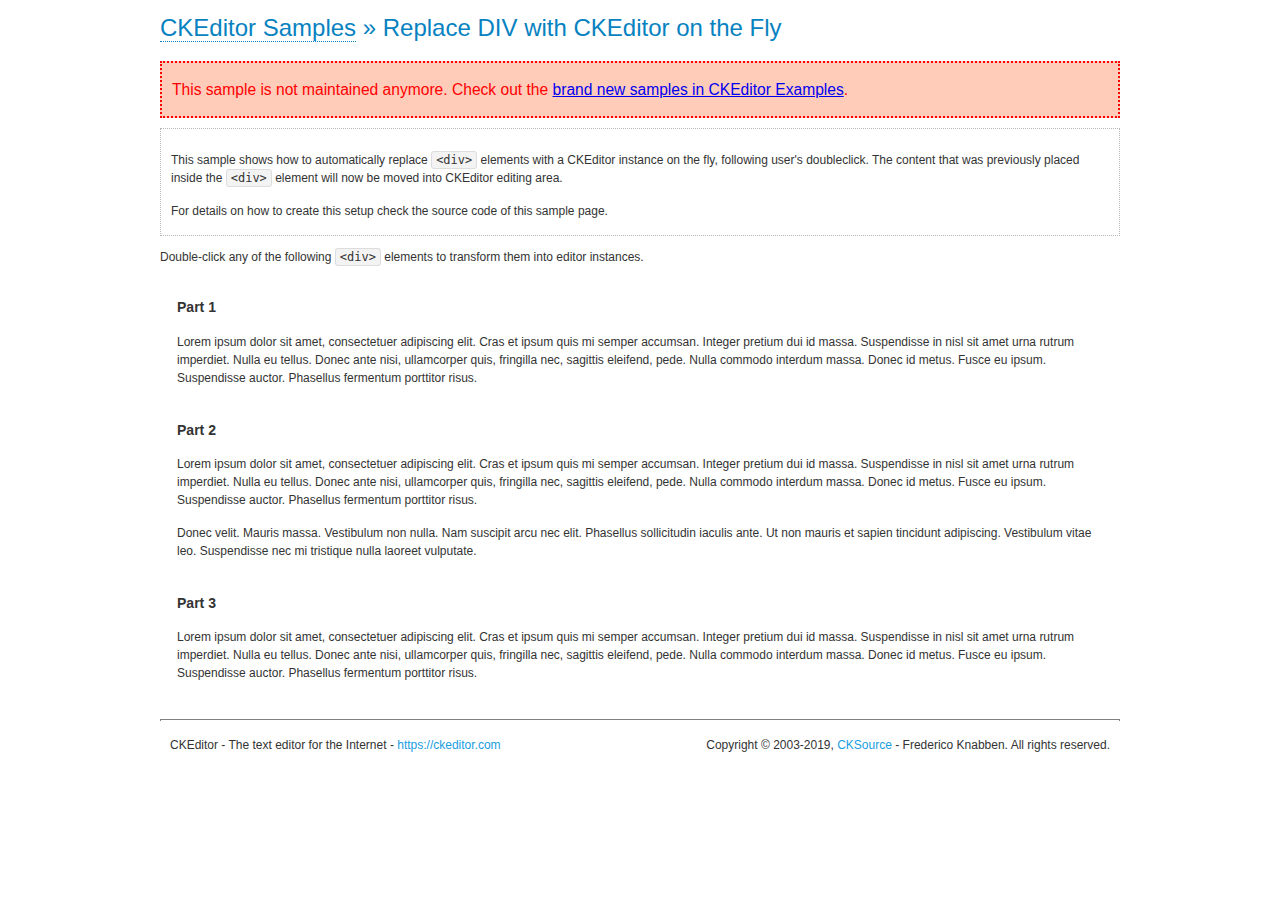
<file: FlaskBlog/static/ckeditor/samples/old/divreplace.html>
<!DOCTYPE html>
<!--
Copyright (c) 2003-2019, CKSource - Frederico Knabben. All rights reserved.
For licensing, see LICENSE.md or https://ckeditor.com/legal/ckeditor-oss-license
-->
<html>
<head>
	<meta charset="utf-8">
	<title>Replace DIV &mdash; CKEditor Sample</title>
	<script src="../../ckeditor.js"></script>
	<link href="sample.css" rel="stylesheet">
	<style>

		div.editable
		{
			border: solid 2px transparent;
			padding-left: 15px;
			padding-right: 15px;
		}

		div.editable:hover
		{
			border-color: black;
		}

	</style>
	<script>

		// Uncomment the following code to test the "Timeout Loading Method".
		// CKEDITOR.loadFullCoreTimeout = 5;

		window.onload = function() {
			// Listen to the double click event.
			if ( window.addEventListener )
				document.body.addEventListener( 'dblclick', onDoubleClick, false );
			else if ( window.attachEvent )
				document.body.attachEvent( 'ondblclick', onDoubleClick );

		};

		function onDoubleClick( ev ) {
			// Get the element which fired the event. This is not necessarily the
			// element to which the event has been attached.
			var element = ev.target || ev.srcElement;

			// Find out the div that holds this element.
			var name;

			do {
				element = element.parentNode;
			}
			while ( element && ( name = element.nodeName.toLowerCase() ) &&
				( name != 'div' || element.className.indexOf( 'editable' ) == -1 ) && name != 'body' );

			if ( name == 'div' && element.className.indexOf( 'editable' ) != -1 )
				replaceDiv( element );
		}

		var editor;

		function replaceDiv( div ) {
			if ( editor )
				editor.destroy();

			editor = CKEDITOR.replace( div );
		}

	</script>
</head>
<body>
	<h1 class="samples">
		<a href="index.html">CKEditor Samples</a> &raquo; Replace DIV with CKEditor on the Fly
	</h1>
	<div class="warning deprecated">
		This sample is not maintained anymore. Check out the <a href="https://ckeditor.com/docs/ckeditor4/latest/examples/index.html">brand new samples in CKEditor Examples</a>.
	</div>
	<div class="description">
		<p>
			This sample shows how to automatically replace <code>&lt;div&gt;</code> elements
			with a CKEditor instance on the fly, following user's doubleclick. The content
			that was previously placed inside the <code>&lt;div&gt;</code> element will now
			be moved into CKEditor editing area.
		</p>
		<p>
			For details on how to create this setup check the source code of this sample page.
		</p>
	</div>
	<p>
		Double-click any of the following <code>&lt;div&gt;</code> elements to transform them into
		editor instances.
	</p>
	<div class="editable">
		<h3>
			Part 1
		</h3>
		<p>
			Lorem ipsum dolor sit amet, consectetuer adipiscing elit. Cras et ipsum quis mi
			semper accumsan. Integer pretium dui id massa. Suspendisse in nisl sit amet urna
			rutrum imperdiet. Nulla eu tellus. Donec ante nisi, ullamcorper quis, fringilla
			nec, sagittis eleifend, pede. Nulla commodo interdum massa. Donec id metus. Fusce
			eu ipsum. Suspendisse auctor. Phasellus fermentum porttitor risus.
		</p>
	</div>
	<div class="editable">
		<h3>
			Part 2
		</h3>
		<p>
			Lorem ipsum dolor sit amet, consectetuer adipiscing elit. Cras et ipsum quis mi
			semper accumsan. Integer pretium dui id massa. Suspendisse in nisl sit amet urna
			rutrum imperdiet. Nulla eu tellus. Donec ante nisi, ullamcorper quis, fringilla
			nec, sagittis eleifend, pede. Nulla commodo interdum massa. Donec id metus. Fusce
			eu ipsum. Suspendisse auctor. Phasellus fermentum porttitor risus.
		</p>
		<p>
			Donec velit. Mauris massa. Vestibulum non nulla. Nam suscipit arcu nec elit. Phasellus
			sollicitudin iaculis ante. Ut non mauris et sapien tincidunt adipiscing. Vestibulum
			vitae leo. Suspendisse nec mi tristique nulla laoreet vulputate.
		</p>
	</div>
	<div class="editable">
		<h3>
			Part 3
		</h3>
		<p>
			Lorem ipsum dolor sit amet, consectetuer adipiscing elit. Cras et ipsum quis mi
			semper accumsan. Integer pretium dui id massa. Suspendisse in nisl sit amet urna
			rutrum imperdiet. Nulla eu tellus. Donec ante nisi, ullamcorper quis, fringilla
			nec, sagittis eleifend, pede. Nulla commodo interdum massa. Donec id metus. Fusce
			eu ipsum. Suspendisse auctor. Phasellus fermentum porttitor risus.
		</p>
	</div>
	<div id="footer">
		<hr>
		<p>
			CKEditor - The text editor for the Internet - <a class="samples" href="https://ckeditor.com/">https://ckeditor.com</a>
		</p>
		<p id="copy">
			Copyright &copy; 2003-2019, <a class="samples" href="https://cksource.com/">CKSource</a> - Frederico
			Knabben. All rights reserved.
		</p>
	</div>
</body>
</html>
</file>
<file: FlaskBlog/static/ckeditor/samples/old/sample.css>
/*
Copyright (c) 2003-2019, CKSource - Frederico Knabben. All rights reserved.
For licensing, see LICENSE.md or https://ckeditor.com/legal/ckeditor-oss-license
*/

html, body, h1, h2, h3, h4, h5, h6, div, span, blockquote, p, address, form, fieldset, img, ul, ol, dl, dt, dd, li, hr, table, td, th, strong, em, sup, sub, dfn, ins, del, q, cite, var, samp, code, kbd, tt, pre
{
	line-height: 1.5;
}

body
{
	padding: 10px 30px;
}

input, textarea, select, option, optgroup, button, td, th
{
	font-size: 100%;
}

pre
{
	-moz-tab-size: 4;
	tab-size: 4;
}

pre, code, kbd, samp, tt
{
	font-family: monospace,monospace;
	font-size: 1em;
}

body {
	width: 960px;
	margin: 0 auto;
}

code
{
	background: #f3f3f3;
	border: 1px solid #ddd;
	padding: 1px 4px;
	border-radius: 3px;
}

abbr
{
	border-bottom: 1px dotted #555;
	cursor: pointer;
}

.new, .beta
{
	text-transform: uppercase;
	font-size: 10px;
	font-weight: bold;
	padding: 1px 4px;
	margin: 0 0 0 5px;
	color: #fff;
	float: right;
	border-radius: 3px;
}

.new
{
	background: #FF7E00;
	border: 1px solid #DA8028;
	text-shadow: 0 1px 0 #C97626;

	box-shadow: 0 2px 3px 0 #FFA54E inset;
}

.beta
{
	background: #18C0DF;
	border: 1px solid #19AAD8;
	text-shadow: 0 1px 0 #048CAD;
	font-style: italic;

	box-shadow: 0 2px 3px 0 #50D4FD inset;
}

h1.samples
{
	color: #0782C1;
	font-size: 200%;
	font-weight: normal;
	margin: 0;
	padding: 0;
}

h1.samples a
{
	color: #0782C1;
	text-decoration: none;
	border-bottom: 1px dotted #0782C1;
}

.samples a:hover
{
	border-bottom: 1px dotted #0782C1;
}

h2.samples
{
	color: #000000;
	font-size: 130%;
	margin: 15px 0 0 0;
	padding: 0;
}

p, blockquote, address, form, pre, dl, h1.samples, h2.samples
{
	margin-bottom: 15px;
}

ul.samples
{
	margin-bottom: 15px;
}

.clear
{
	clear: both;
}

fieldset
{
	margin: 0;
	padding: 10px;
}

body, input, textarea
{
	color: #333333;
	font-family: Arial, Helvetica, sans-serif;
}

body
{
	font-size: 75%;
}

a.samples
{
	color: #189DE1;
	text-decoration: none;
}

form
{
	margin: 0;
	padding: 0;
}

pre.samples
{
	background-color: #F7F7F7;
	border: 1px solid #D7D7D7;
	overflow: auto;
	padding: 0.25em;
	white-space: pre-wrap; /* CSS 2.1 */
	word-wrap: break-word; /* IE7 */
}

#footer
{
	clear: both;
	padding-top: 10px;
}

#footer hr
{
	margin: 10px 0 15px 0;
	height: 1px;
	border: solid 1px gray;
	border-bottom: none;
}

#footer p
{
	margin: 0 10px 10px 10px;
	float: left;
}

#footer #copy
{
	float: right;
}

#outputSample
{
	width: 100%;
	table-layout: fixed;
}

#outputSample thead th
{
	color: #dddddd;
	background-color: #999999;
	padding: 4px;
	white-space: nowrap;
}

#outputSample tbody th
{
	vertical-align: top;
	text-align: left;
}

#outputSample pre
{
	margin: 0;
	padding: 0;
}

.description
{
	border: 1px dotted #B7B7B7;
	margin-bottom: 10px;
	padding: 10px 10px 0;
	overflow: hidden;
}

label
{
	display: block;
	margin-bottom: 6px;
}

/**
 *	CKEditor editables are automatically set with the "cke_editable" class
 *	plus cke_editable_(inline|themed) depending on the editor type.
 */

/* Style a bit the inline editables. */
.cke_editable.cke_editable_inline
{
	cursor: pointer;
}

/* Once an editable element gets focused, the "cke_focus" class is
   added to it, so we can style it differently. */
.cke_editable.cke_editable_inline.cke_focus
{
	box-shadow: inset 0px 0px 20px 3px #ddd, inset 0 0 1px #000;
	outline: none;
	background: #eee;
	cursor: text;
}

/* Avoid pre-formatted overflows inline editable. */
.cke_editable_inline pre
{
	white-space: pre-wrap;
	word-wrap: break-word;
}

/**
 *	Samples index styles.
 */

.twoColumns,
.twoColumnsLeft,
.twoColumnsRight
{
	overflow: hidden;
}

.twoColumnsLeft,
.twoColumnsRight
{
	width: 45%;
}

.twoColumnsLeft
{
	float: left;
}

.twoColumnsRight
{
	float: right;
}

dl.samples
{
	padding: 0 0 0 40px;
}
dl.samples > dt
{
	display: list-item;
	list-style-type: disc;
	list-style-position: outside;
	margin: 0 0 3px;
}
dl.samples > dd
{
	margin: 0 0 3px;
}
.warning
{
	color: #ff0000;
	background-color: #FFCCBA;
	border: 2px dotted #ff0000;
	padding: 15px 10px;
	margin: 10px 0;
}

.warning.deprecated {
	font-size: 1.3em;
}

/* Used on inline samples */

blockquote
{
	font-style: italic;
	font-family: Georgia, Times, "Times New Roman", serif;
	padding: 2px 0;
	border-style: solid;
	border-color: #ccc;
	border-width: 0;
}

.cke_contents_ltr blockquote
{
	padding-left: 20px;
	padding-right: 8px;
	border-left-width: 5px;
}

.cke_contents_rtl blockquote
{
	padding-left: 8px;
	padding-right: 20px;
	border-right-width: 5px;
}

img.right {
	border: 1px solid #ccc;
	float: right;
	margin-left: 15px;
	padding: 5px;
}

img.left {
	border: 1px solid #ccc;
	float: left;
	margin-right: 15px;
	padding: 5px;
}

.marker
{
	background-color: Yellow;
}
</file>
